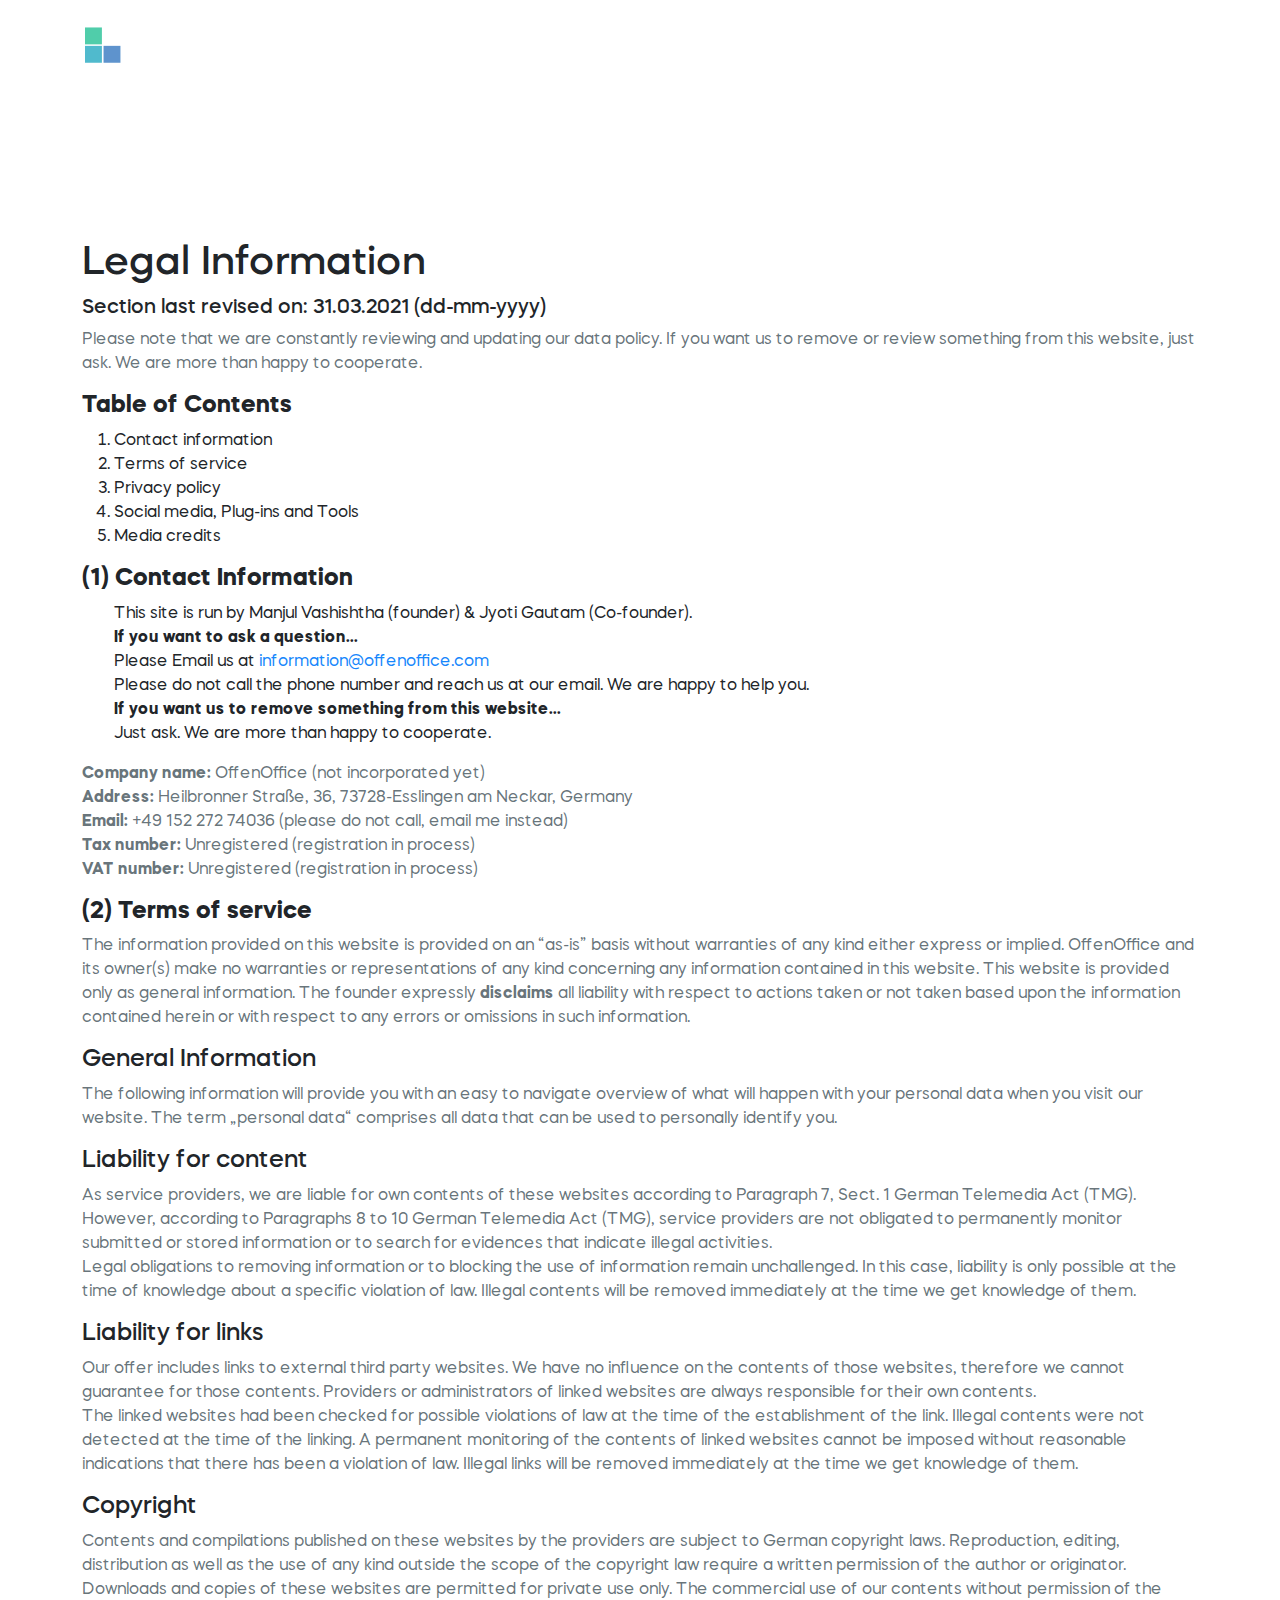
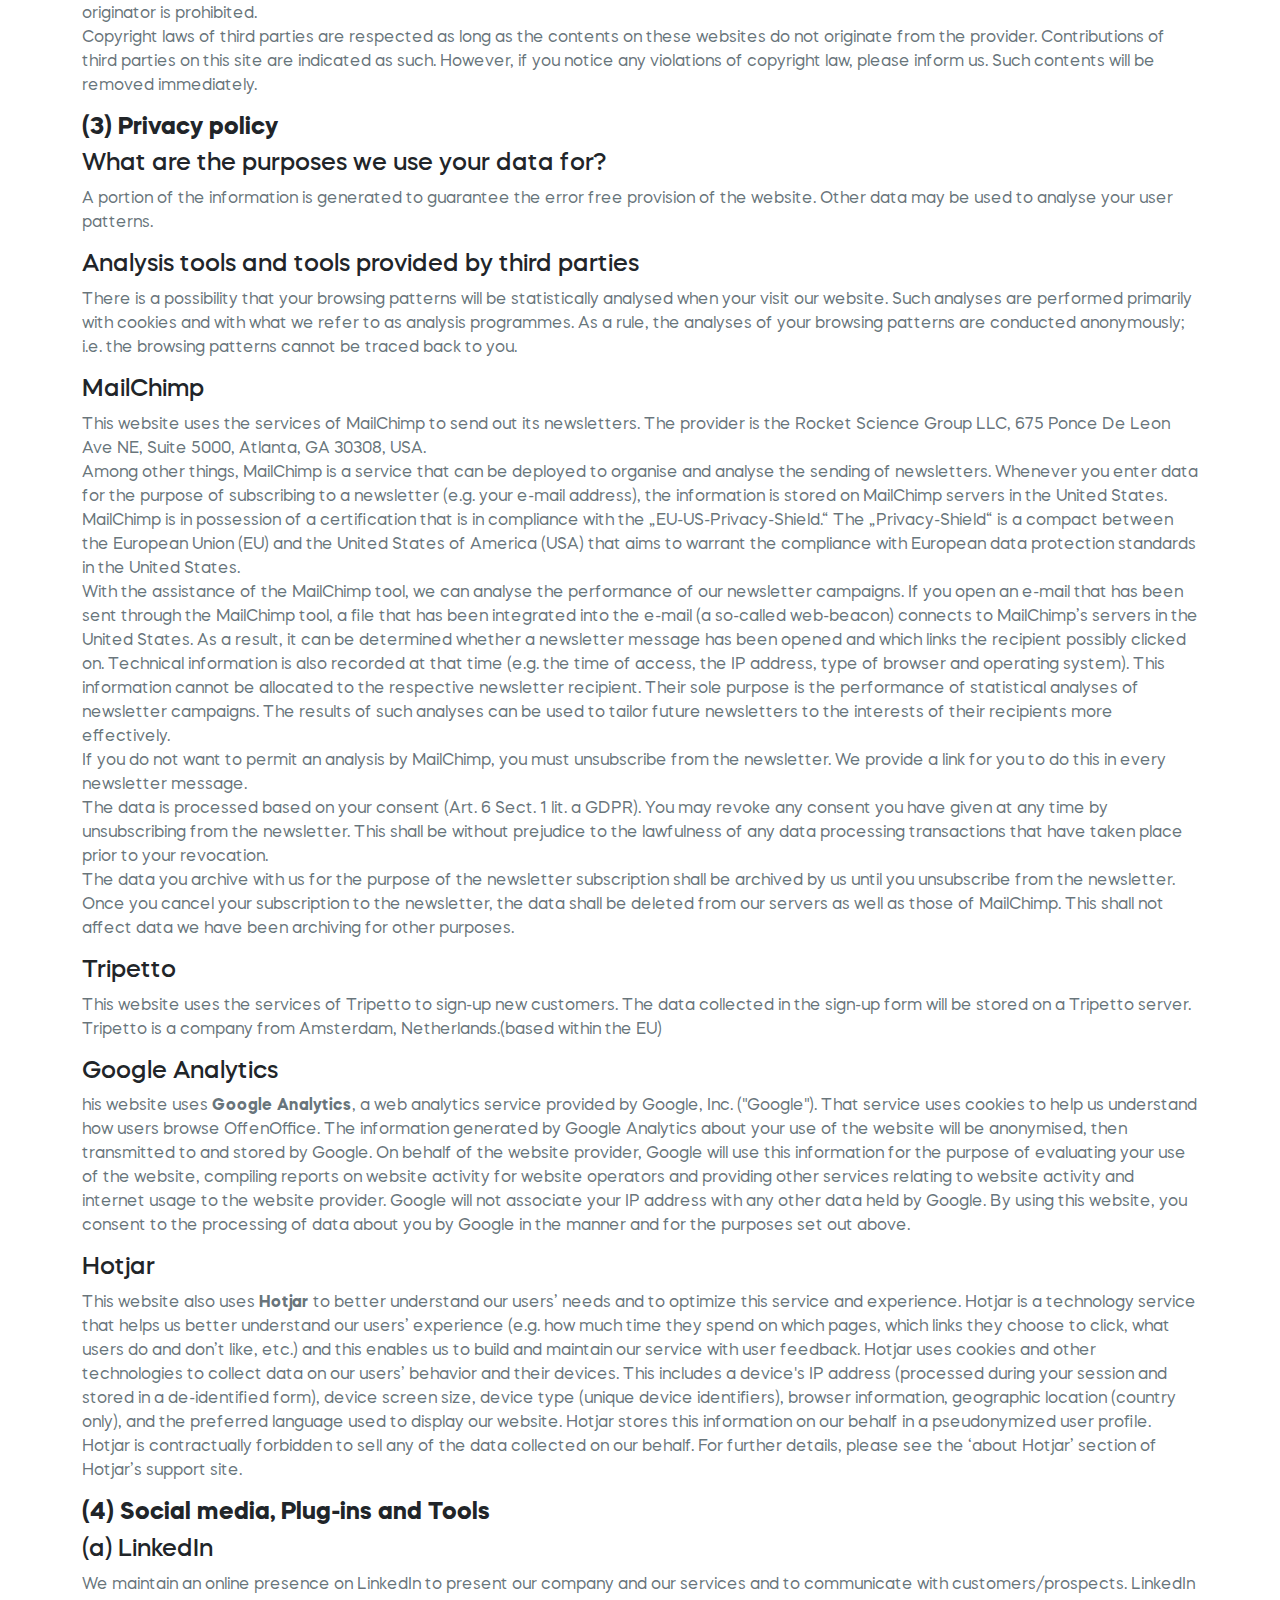
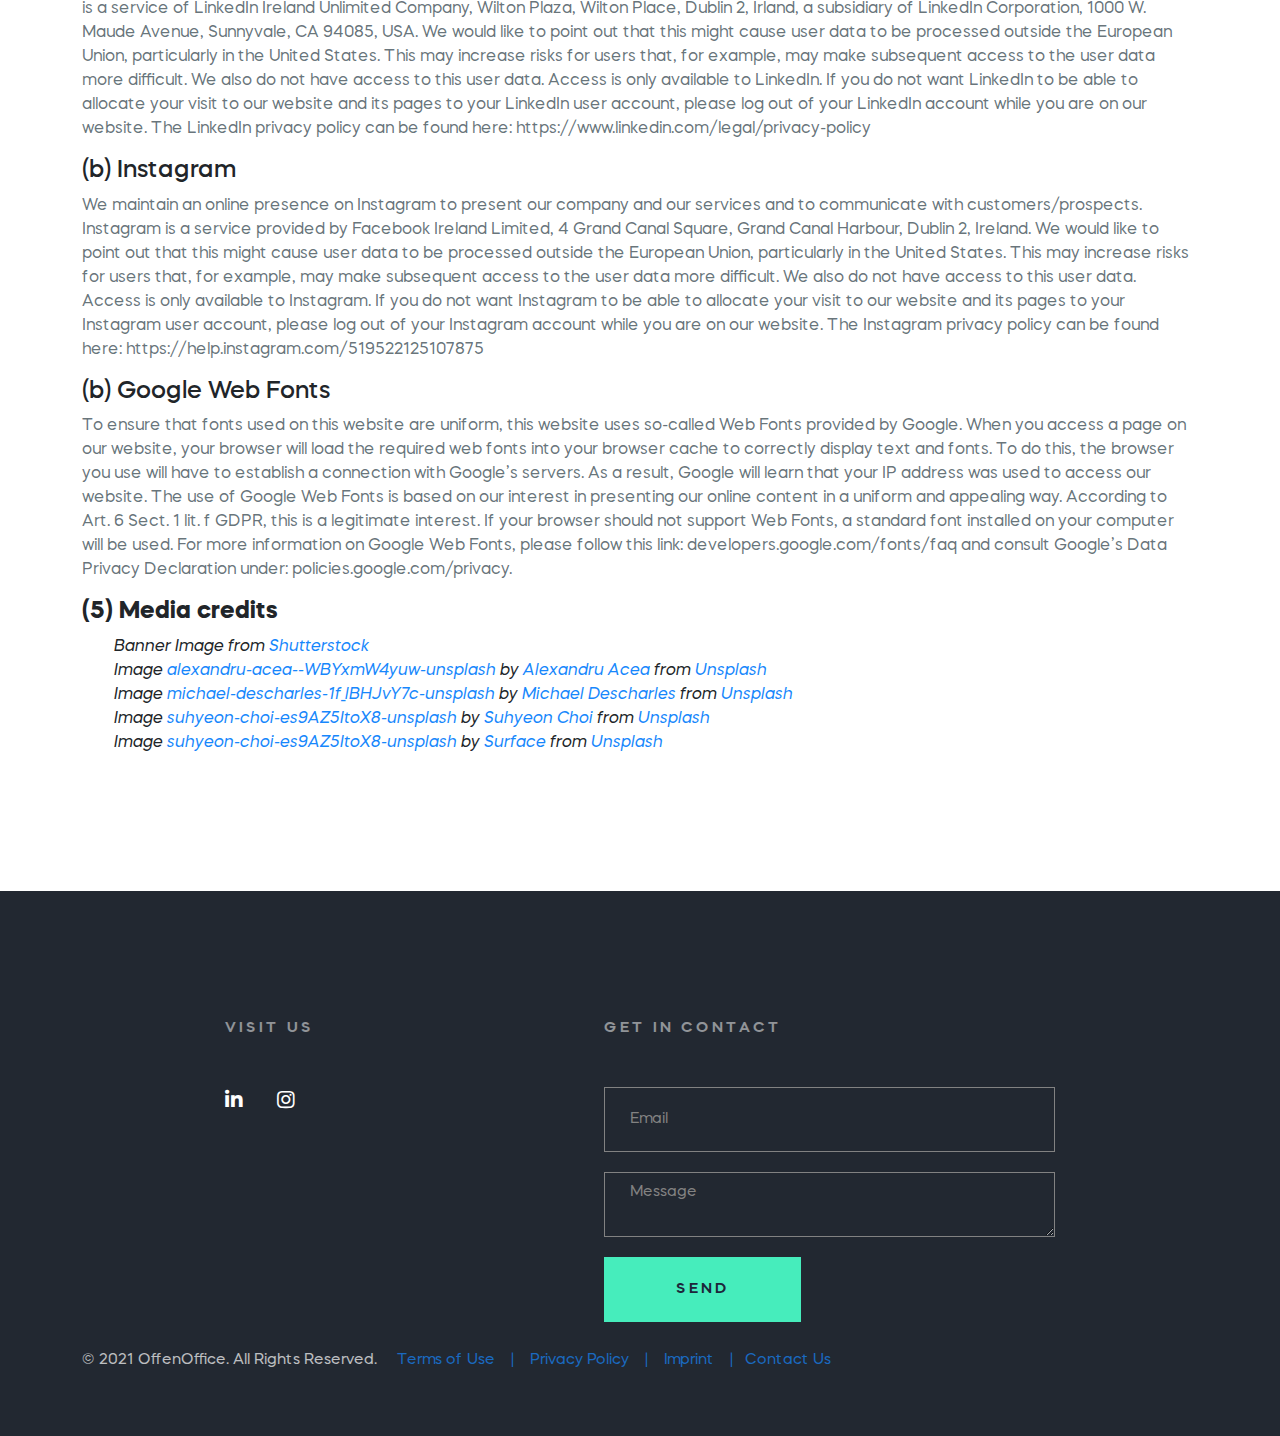
<file: terms-and-conditions.html>
<!DOCTYPE html>
<html lang="en">

<head>
  <meta charset="UTF-8">
  <meta name="viewport" content="width=device-width, initial-scale=1.0">
  <meta http-equiv="X-UA-Compatible" content="ie=edge">
  <title>OffenOffice: rent & offer affordable accomodations ready for home-office & flexible, inspiring workspaces for remote-working</title>
  <link rel="shortcut icon" href="image/favicon.png" type="image/x-icon">
  <!-- Bootstrap , fonts & icons  -->
  <link rel="stylesheet" href="./css/bootstrap.css">
  <link rel="stylesheet" href="./fonts/icon-font/css/style.css">
  <link rel="stylesheet" href="./fonts/typography-font/typo.css">
  <link rel="stylesheet" href="./fonts/fontawesome-5/css/all.css">
  <!-- Plugin'stylesheets  -->
  <link rel="stylesheet" href="./plugins/aos/aos.min.css">
  <link rel="stylesheet" href="./plugins/fancybox/jquery.fancybox.min.css">
  <link rel="stylesheet" href="./plugins/nice-select/nice-select.min.css">
  <link rel="stylesheet" href="./plugins/slick/slick.min.css">
  <!-- Vendor stylesheets  -->
  <link rel="stylesheet" href="./css/main.css">
  <!-- Custom stylesheet -->
  <!-- Cookie Consent -->
    <script type="text/javascript" src="//www.freeprivacypolicy.com/public/cookie-consent/3.1.0/cookie-consent.js"></script>
    <script type="text/javascript">
    document.addEventListener('DOMContentLoaded', function () {
    cookieconsent.run({"notice_banner_type":"interstitial","consent_type":"express","palette":"light","language":"en","website_name":"http://www.offenoffice.com"});
    });
    </script>

    <!-- Google Analytics -->
    <script type="text/plain" cookie-consent="tracking" async src="https://www.googletagmanager.com/gtag/js?id=G-YJSPEX3BGX"></script>
          <script type="text/plain" cookie-consent="tracking">
            window.dataLayer = window.dataLayer || [];
            function gtag(){dataLayer.push(arguments);}
            gtag('js', new Date());

            gtag('config', 'G-YJSPEX3BGX');
          </script>
    <!-- end of Google Analytics-->

    <!-- Hotjar -->
    <!-- Hotjar Tracking Code for www.offenoffice.com -->
    <script type="text/plain" cookie-consent="tracking">
        (function(h,o,t,j,a,r){
            h.hj=h.hj||function(){(h.hj.q=h.hj.q||[]).push(arguments)};
            h._hjSettings={hjid:2257787,hjsv:6};
            a=o.getElementsByTagName('head')[0];
            r=o.createElement('script');r.async=1;
            r.src=t+h._hjSettings.hjid+j+h._hjSettings.hjsv;
            a.appendChild(r);
        })(window,document,'https://static.hotjar.com/c/hotjar-','.js?sv=');
    </script>
    <!-- end of Hotjar-->

    <noscript>Cookie Consent by <a href="https://www.FreePrivacyPolicy.com/free-cookie-consent/" rel="nofollow noopener">FreePrivacyPolicy.com</a></noscript>
    <!-- End Cookie Consent -->
    <link rel="apple-touch-icon" sizes="180x180" href="/apple-touch-icon.png">
    <link rel="icon" type="image/png" sizes="32x32" href="/favicon-32x32.png">
    <link rel="icon" type="image/png" sizes="16x16" href="/favicon-16x16.png">
    <link rel="icon" type="image/png" sizes="192x192" href="/android-chrome-192x192.png">
    <link rel="icon" type="image/png" sizes="512x512" href="/android-chrome-512x512.png">
    <link rel="icon" href="http://www.offenoffice.com/favicon.ico?v=2" />
    <link rel="manifest" href="/site.webmanifest">
    <!-- MailChimp -->
    <script id="mcjs">!function(c,h,i,m,p){m=c.createElement(h),p=c.getElementsByTagName(h)[0],m.async=1,m.src=i,p.parentNode.insertBefore(m,p)}(document,"script","https://chimpstatic.com/mcjs-connected/js/users/5e1241882b487ff71ec0541ec/58f14b826f3811785f1063fa6.js");</script>
</head>

<body data-theme-mode-panel-active data-theme="light" style="font-family: 'Mazzard H';">
  <div class="site-wrapper overflow-hidden position-relative">

    <!--Site Header Area -->
    <header class="site-header site-header--menu-left sticky-menu-bg dark-mode-texts site-header--absolute site-header--sticky">
      <div class="container">
        <nav class="navbar site-navbar">
          <!-- Brand Logo-->
          <div class="brand-logo">
            <a href="https://www.offenoffice.com">
              <!-- light version logo (logo must be black)-->
              <img src="image/logo/logo_offenoffice_w.png" alt="" class="light-version-logo">
              <!-- Dark version logo (logo must be White)-->
              <img src="image/logo/logo_offenoffice_w_3.png" alt="" class="dark-version-logo">
            </a>
          </div>
          <div class="menu-block-wrapper">
            <div class="menu-overlay"></div>
            <nav class="menu-block" id="append-menu-header">
              <div class="mobile-menu-head">
                <div class="go-back">
                  <i class="fa fa-angle-left"></i>
                </div>
                <div class="current-menu-title"></div>
                <div class="mobile-menu-close">&times;</div>
              </div>
              <ul class="site-menu-main">
                <li class="nav-item">
                  <a href="#contact" class="nav-link-item">Contact us</a>
                </li>
              </ul>
            </nav>
          </div>
          <!-- mobile menu trigger -->
          <div class="mobile-menu-trigger">
            <span></span>
          </div>
          <!--/.Mobile Menu Hamburger Ends-->
        </nav>
      </div>
    </header>

    <div class="content-area-l4-1">
    </div>
    <div class="content-area-l4-1">
    </div>
    <!-- Content Area-1  -->
    <div class="content-area-l4-1">
      <div class="container">
        <header class="major">
            <h1>Legal Information</h1>
          </header>
          <h5>Section last revised on: 31.03.2021 (dd-mm-yyyy)</h5>
          <p>Please note that we are constantly reviewing and updating our data policy. If you want us to remove or review something from this website, just ask. We are more than happy to cooperate.</p>
          <h4><strong>Table of Contents</strong></h4>
            <ol>
              <li>Contact information</li>
              <li>Terms of service</li>
              <li>Privacy policy</li>
              <li>Social media, Plug-ins and Tools</li>
              <li>Media credits</li>
            </ol>
          <h4><strong>(1) Contact Information</strong></h4>
          
            <ul>
              <li>This site is run by Manjul Vashishtha (founder) & Jyoti Gautam (Co-founder).</li>
              <li><strong>If you want to ask a question...</strong><br>Please Email us at <a href = "mailto: information@offenoffice.com">information@offenoffice.com</a><br>Please do not call the phone number and reach us at our email. We are happy to help you.</li>
              <li><strong>If you want us to remove something from this website...</strong><br>Just ask. We are more than happy to cooperate.</li>
            </ul>
          <p><strong>Company name:</strong> OffenOffice (not incorporated yet)<br>
          <strong>Address:</strong> Heilbronner Straße, 36, 73728-Esslingen am Neckar, Germany<br>
          <strong>Email:</strong> +49 152 272 74036 (please do not call, email me instead)<br>
          <strong>Tax number:</strong> Unregistered (registration in process)<br>
          <strong>VAT number:</strong> Unregistered (registration in process)</p>
          <h4><strong>(2) Terms of service</strong></h4>
          <p>The information provided on this website is provided on an “as-is” basis without warranties of any kind either express or implied. OffenOffice and its owner(s) make no warranties or representations of any kind concerning any information contained in this website. This website is provided only as
          general information. The founder expressly <strong>disclaims</strong> all liability with respect to actions taken or not taken based upon the information contained herein or with respect to any errors or omissions in such information.</p>
          <h4>General Information</h4>
          <p>The following information will provide you with an easy to navigate overview of what will happen with your personal data when you visit our website. The term „personal data“ comprises all data that can be used to personally identify you.</p>
          <h4>Liability for content</h4>
          <p>As service providers, we are liable for own contents of these websites according to Paragraph 7, Sect. 1 German Telemedia Act (TMG). However, according to Paragraphs 8 to 10 German Telemedia Act (TMG), service providers are not obligated to permanently monitor submitted or stored information or to search for evidences that indicate illegal activities.</br>Legal obligations to removing information or to blocking the use of information remain unchallenged. In this case, liability is only possible at the time of knowledge about a specific violation of law. Illegal contents will be removed immediately at the time we get knowledge of them.</p>
          <h4>Liability for links</h4>
          <p>Our offer includes links to external third party websites. We have no influence on the contents of those websites, therefore we cannot guarantee for those contents. Providers or administrators of linked websites are always responsible for their own contents.</br>The linked websites had been checked for possible violations of law at the time of the establishment of the link. Illegal contents were not detected at the time of the linking. A permanent monitoring of the contents of linked websites cannot be imposed without reasonable indications that there has been a violation of law. Illegal links will be removed immediately at the time we get knowledge of them.</p>
          <h4>Copyright</h4>
          <p>Contents and compilations published on these websites by the providers are subject to German copyright laws. Reproduction, editing, distribution as well as the use of any kind outside the scope of the copyright law require a written permission of the author or originator. Downloads and copies of these websites are permitted for private use only. The commercial use of our contents without permission of the originator is prohibited.</br>Copyright laws of third parties are respected as long as the contents on these websites do not originate from the provider. Contributions of third parties on this site are indicated as such. However, if you notice any violations of copyright law, please inform us. Such contents will be removed immediately.</p>
          <h4><strong>(3) Privacy policy</strong></h4>
          <h4>What are the purposes we use your data for?</h4>
          <p>A portion of the information is generated to guarantee the error free provision of the website. Other data may be used to analyse your user patterns.</p>
          <h4>Analysis tools and tools provided by third parties</h4>
          <p>There is a possibility that your browsing patterns will be statistically analysed when your visit our website. Such analyses are performed primarily with cookies and with what we refer to as analysis programmes. As a rule, the analyses of your browsing patterns are conducted anonymously; i.e. the browsing patterns cannot be traced back to you.</p>
          <h4>MailChimp</h4>
          <p>This website uses the services of MailChimp to send out its newsletters. The provider is the Rocket Science Group LLC, 675 Ponce De Leon Ave NE, Suite 5000, Atlanta, GA 30308, USA.<br>Among other things, MailChimp is a service that can be deployed to organise and analyse the sending of newsletters. Whenever you enter data for the purpose of subscribing to a newsletter (e.g. your e-mail address), the information is stored on MailChimp servers in the United States.<br>MailChimp is in possession of a certification that is in compliance with the „EU-US-Privacy-Shield.“ The „Privacy-Shield“ is a compact between the European Union (EU) and the United States of America (USA) that aims to warrant the compliance with European data protection standards in the United States.<br>With the assistance of the MailChimp tool, we can analyse the performance of our newsletter campaigns. If you open an e-mail that has been sent through the MailChimp tool, a file that has been integrated into the e-mail (a so-called web-beacon) connects to MailChimp’s servers in the United States. As a result, it can be determined whether a newsletter message has been opened and which links the recipient possibly clicked on. Technical information is also recorded at that time (e.g. the time of access, the IP address, type of browser and operating system). This information cannot be allocated to the respective newsletter recipient. Their sole purpose is the performance of statistical analyses of newsletter campaigns. The results of such analyses can be used to tailor future newsletters to the interests of their recipients more effectively.<br>If you do not want to permit an analysis by MailChimp, you must unsubscribe from the newsletter. We provide a link for you to do this in every newsletter message.<br>The data is processed based on your consent (Art. 6 Sect. 1 lit. a GDPR). You may revoke any consent you have given at any time by unsubscribing from the newsletter. This shall be without prejudice to the lawfulness of any data processing transactions that have taken place prior to your revocation.<br>The data you archive with us for the purpose of the newsletter subscription shall be archived by us until you unsubscribe from the newsletter. Once you cancel your subscription to the newsletter, the data shall be deleted from our servers as well as those of MailChimp. This shall not affect data we have been archiving for other purposes.</p>
          <h4>Tripetto</h4>
          <p>This website uses the services of Tripetto to sign-up new customers. The data collected in the sign-up form will be stored on a Tripetto server. Tripetto is a company from Amsterdam, Netherlands.(based within the EU)</p>
          <h4>Google Analytics</h4>
          <p>his website uses <strong>Google Analytics</strong>, a web analytics service provided by Google, Inc. ("Google"). That service uses cookies to help us understand how users browse OffenOffice. The information generated by Google Analytics about your use of the website will be anonymised, then transmitted to and stored by Google. On behalf of the website provider, Google will use this information for the purpose of evaluating your use of the website, compiling reports on website activity for website operators and providing other services relating to website activity and internet usage to the website provider. Google will not associate your IP address with any other data held by Google. By using this website, you consent to the processing of data about you by Google in the manner and for the purposes set out above.</p>
          <h4>Hotjar</h4>
          <p>This website also uses <strong>Hotjar</strong> to better understand our users’ needs and to optimize this service and experience. Hotjar is a technology service that helps us better understand our users’ experience (e.g. how much time they spend on which pages, which links they choose to click, what users do and don’t like, etc.) and this enables us to build and maintain our service with user feedback. Hotjar uses cookies and other technologies to collect data on our users’ behavior and their devices. This includes a device's IP address (processed during your session and stored in a de-identified form), device screen size, device type (unique device identifiers), browser information, geographic location (country only), and the preferred language used to display our website. Hotjar stores this information on our behalf in a pseudonymized user profile. Hotjar is contractually forbidden to sell any of the data collected on our behalf. For further details, please see the ‘about Hotjar’ section of Hotjar’s support site.</p>
          <h4><strong>(4) Social media, Plug-ins and Tools</strong></h4>
          <h4>(a) LinkedIn</h4>
          <p>We maintain an online presence on LinkedIn to present our company and our services and to communicate with customers/prospects. LinkedIn is a service of LinkedIn Ireland Unlimited Company, Wilton Plaza, Wilton Place, Dublin 2, Irland, a subsidiary of LinkedIn Corporation, 1000 W. Maude Avenue, Sunnyvale, CA 94085, USA. We would like to point out that this might cause user data to be processed outside the European Union, particularly in the United States. This may increase risks for users that, for example, may make subsequent access to the user data more difficult. We also do not have access to this user data. Access is only available to LinkedIn. If you do not want LinkedIn to be able to allocate your visit to our website and its pages to your LinkedIn user account, please log out of your LinkedIn account while you are on our website. The LinkedIn privacy policy can be found here: https://www.linkedin.com/legal/privacy-policy</p>
          <h4>(b) Instagram</h4>
          <p>We maintain an online presence on Instagram to present our company and our services and to communicate with customers/prospects. Instagram is a service provided by Facebook Ireland Limited, 4 Grand Canal Square, Grand Canal Harbour, Dublin 2, Ireland. We would like to point out that this might cause user data to be processed outside the European Union, particularly in the United States. This may increase risks for users that, for example, may make subsequent access to the user data more difficult. We also do not have access to this user data. Access is only available to Instagram. If you do not want Instagram to be able to allocate your visit to our website and its pages to your Instagram user account, please log out of your Instagram account while you are on our website. The Instagram privacy policy can be found here: https://help.instagram.com/519522125107875</p>
          <h4>(b) Google Web Fonts</h4>
          <p>To ensure that fonts used on this website are uniform, this website uses so-called Web Fonts provided by Google. When you access a page on our website, your browser will load the required web fonts into your browser cache to correctly display text and fonts. To do this, the browser you use will have to establish a connection with Google’s servers. As a result, Google will learn that your IP address was used to access our website. The use of Google Web Fonts is based on our interest in presenting our online content in a uniform and appealing way. According to Art. 6 Sect. 1 lit. f GDPR, this is a legitimate interest. If your browser should not support Web Fonts, a standard font installed on your computer will be used. For more information on Google Web Fonts, please follow this link: developers.google.com/fonts/faq and consult Google’s Data Privacy Declaration under: policies.google.com/privacy.</p>
          <h4><strong>(5) Media credits</strong></h4>
            <ul>
              <li><i>Banner Image from <a href ="https://www.shutterstock.com/de/">Shutterstock</a></i></li>
              <li><i>Image <a href ="https://unsplash.com/photos/-WBYxmW4yuw">alexandru-acea--WBYxmW4yuw-unsplash</a> by <a href ="https://unsplash.com/@alexacea">Alexandru Acea</a> from <a href ="https://unsplash.com/">Unsplash</a></i></li>
              <li><i>Image <a href ="https://unsplash.com/photos/1f_lBHJvY7c">michael-descharles-1f_lBHJvY7c-unsplash</a> by <a href ="https://unsplash.com/@michael_exploring">Michael Descharles</a> from <a href ="https://unsplash.com/">Unsplash</a></i></li>
              <li><i>Image <a href ="https://unsplash.com/photos/es9AZ5ItoX8">suhyeon-choi-es9AZ5ItoX8-unsplash</a> by <a href ="https://unsplash.com/@by_syeoni">Suhyeon Choi</a> from <a href ="https://unsplash.com/">Unsplash</a></i></li>
              <li><i>Image <a href ="https://unsplash.com/photos/Dy9l5w_GlzQ">suhyeon-choi-es9AZ5ItoX8-unsplash</a> by <a href ="https://unsplash.com/@surface">Surface</a> from <a href ="https://unsplash.com/">Unsplash</a></i></li>
      </div>
    </div>

    <!-- Footer Area -->
    <footer class="footer-area-l4 bg-ebony position-relative">
      <div class="container">
        <div class="row justify-content-center footer-l4-area-items">
          <div class="col-xxl-3 col-xl-4 col-lg-1 col-md-6">
            <div class="footer-l4-block">
              <h3>VISIT US</h3>
              <ul class="list-unstyled footer-social-icon-l4">
                <li><a href="https://www.linkedin.com/company/offenoffice"><i class="fab fa-linkedin-in"></i></a></li>  
                <li><a href="https://www.instagram.com/offenoffice/"><i class="fab fa-instagram"></i></a></li>
              </ul>
            </div>
          </div>
          <div class="offset-xxl-1 col-xxl-5 col-xl-5 col-lg-10" id="contact">
            <h3>GET IN CONTACT</h3>
            <div class="contact-form-l4">
              <form action="https://offenoffice.us7.list-manage.com/subscribe/post?u=5e1241882b487ff71ec0541ec&amp;id=eea2de931d" method="post" id="mc-embedded-subscribe-form" name="mc-embedded-subscribe-form" class="validate" target="_blank" novalidate>
                <div class="d-sm-flex  name-email-area justify-content-between">
                  <div class="form-group">
                    <input type="email" name="email" id="mce-EMAIL" class="form-control" placeholder="Email">
                  </div>
                </div>
                <div class="form-group">
                  <textarea id="mce-MMERGE1" class="form-control" placeholder="Message"></textarea>
                </div>
                <!-- real people should not fill this in and expect good things - do not remove this or risk form bot signups-->
                <div class="send-btn">
                  <button class="btn btn-style-04 focus-reset" id="mc-embedded-subscribe">send</button>
                </div>
              </form>
            </div>
          </div>
        </div>
        <div class="row justify-content-center copyright-area-l4">
          <div class="col-xl-12 col-lg-10">
            <p>© 2021 OffenOffice. All Rights Reserved.
              <a href="https://www.offenoffice.com/terms-and-conditions.html" style="cursor: pointer;">&nbsp; &nbsp; Terms of Use&nbsp; &nbsp; |</a><a href="https://www.offenoffice.com/terms-and-conditions.html" style="cursor: pointer;">&nbsp; &nbsp; Privacy Policy&nbsp; &nbsp; |</a><a href="https://www.offenoffice.com/terms-and-conditions.html" style="cursor: pointer;">&nbsp; &nbsp; Imprint&nbsp; &nbsp; |</a><a href="mailto:information@offenoffice.com" style="cursor: pointer;">&nbsp; &nbsp;Contact Us</a></p>
          </div>    
        </div>
      </div>
    </footer>
  </div>
  <!-- Vendor Scripts -->
  <script src="js/vendor.min.js"></script>
  <script src="js/scrolly.js"></script>
  <!-- Plugin's Scripts -->
  <script src="./plugins/fancybox/jquery.fancybox.min.js"></script>
  <script src="./plugins/nice-select/jquery.nice-select.min.js"></script>
  <script src="./plugins/aos/aos.min.js"></script>
  <script src="./plugins/slick/slick.min.js"></script>
  <script src="https://porjoton.netlify.app/mekanic/js/waypoints.min.js"></script>
  <script src="./plugins/counter-up/jquery.counterup.min.js"></script>
  <script src="./plugins/menu/menu.js"></script>
  <!-- Activation Script -->
  <script src="js/custom.js"></script>
</body>

</html>
</file>
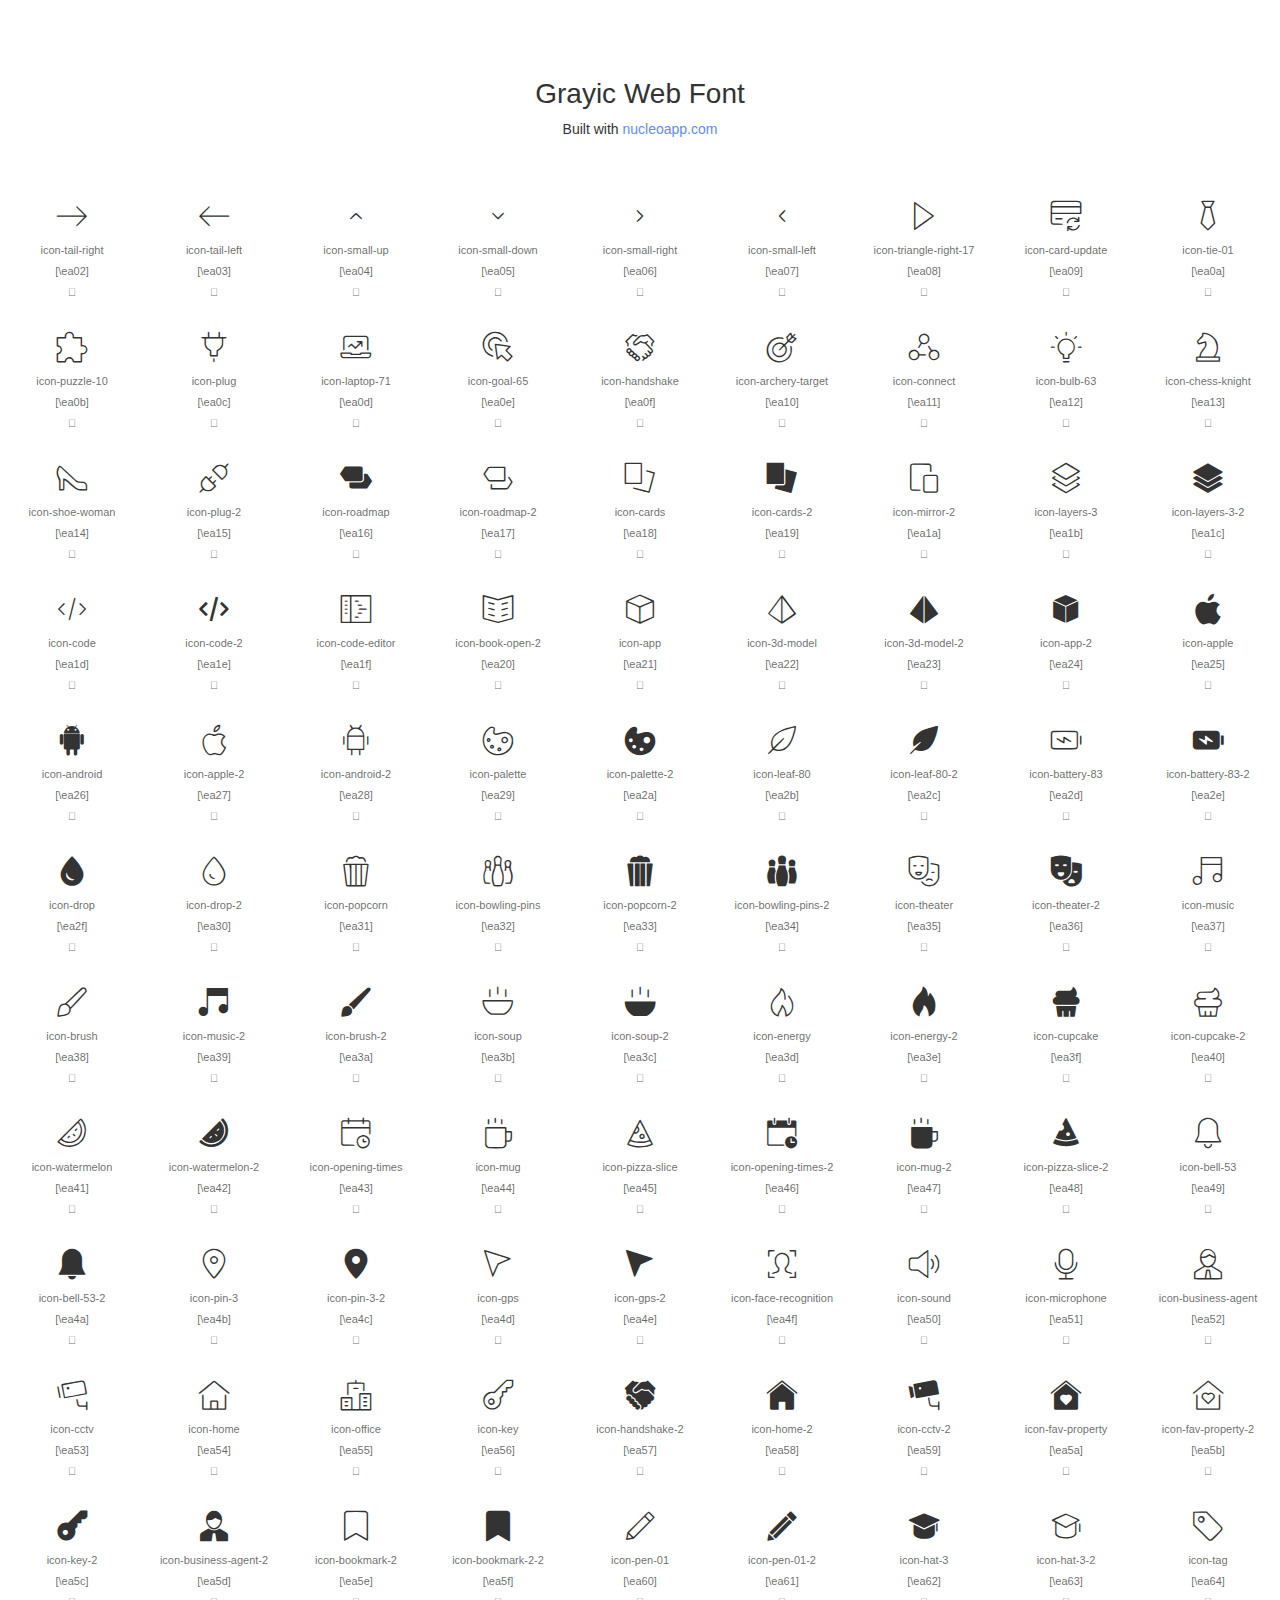
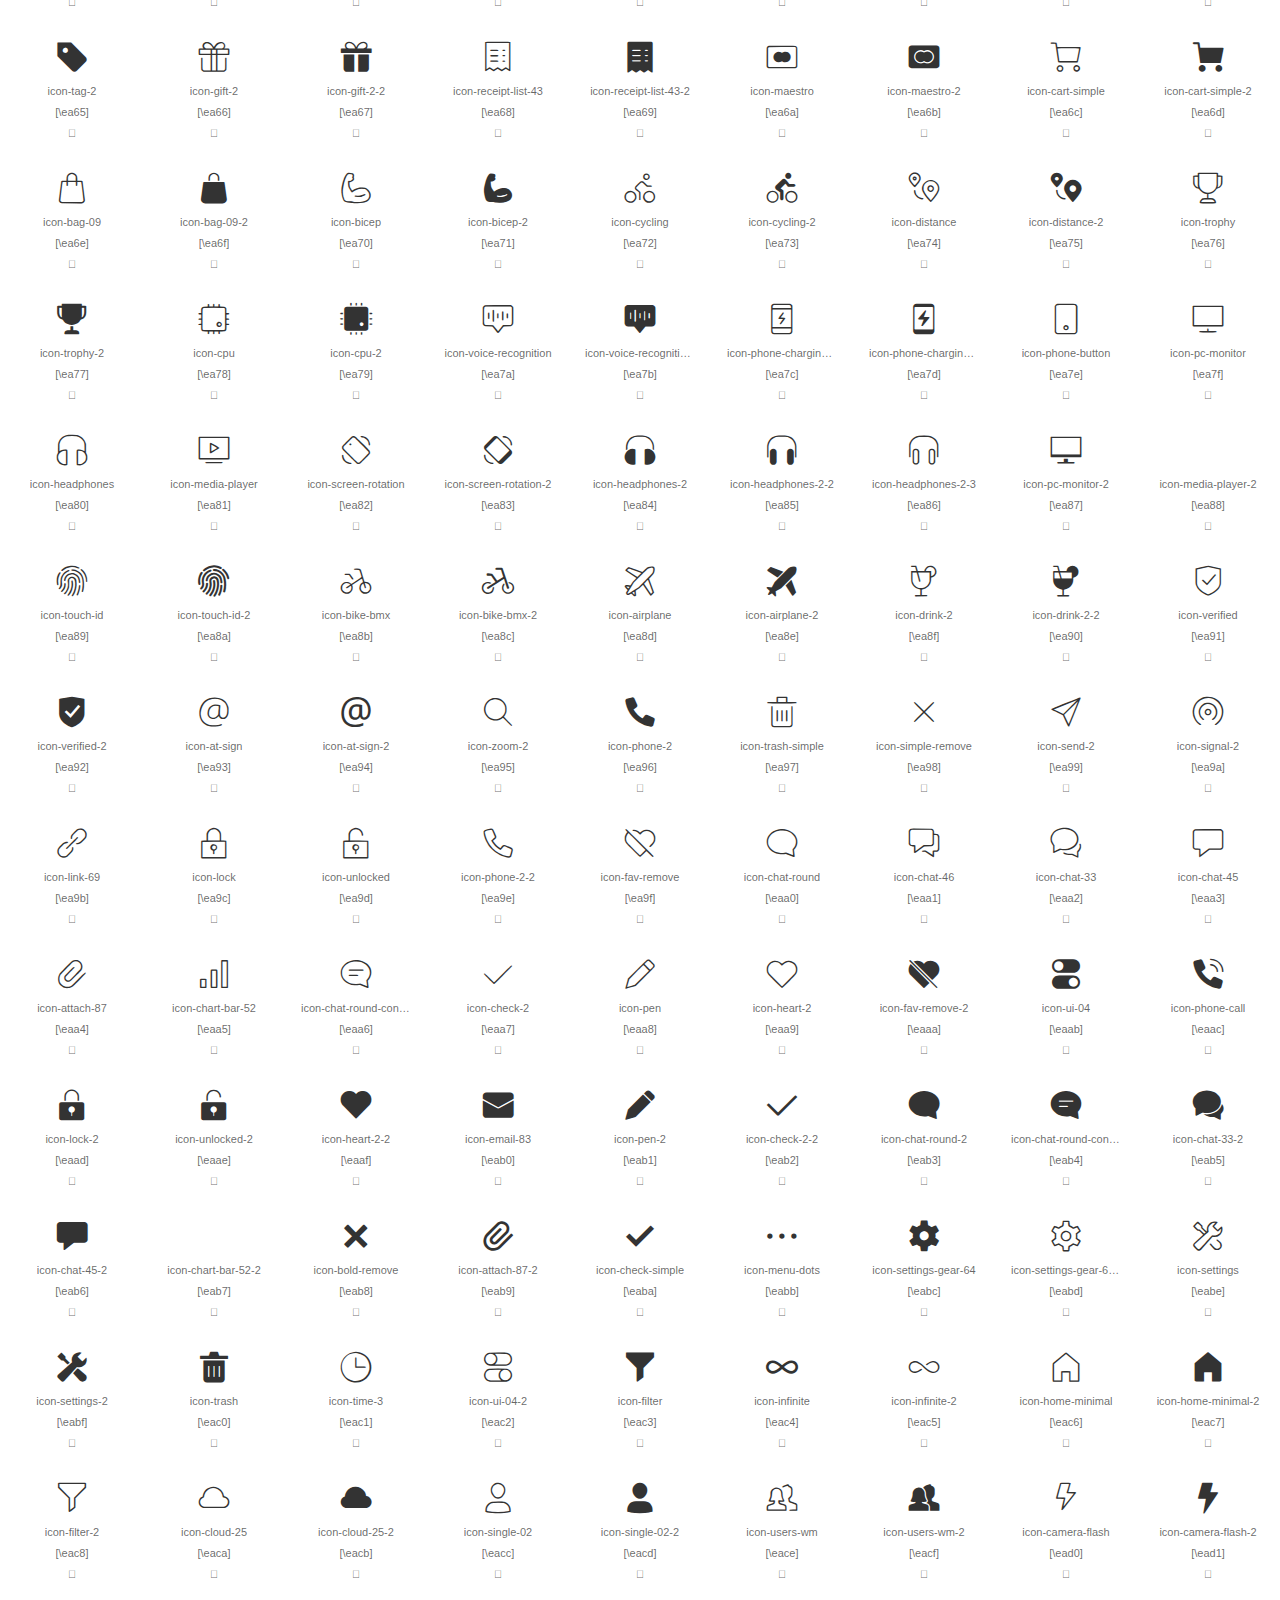
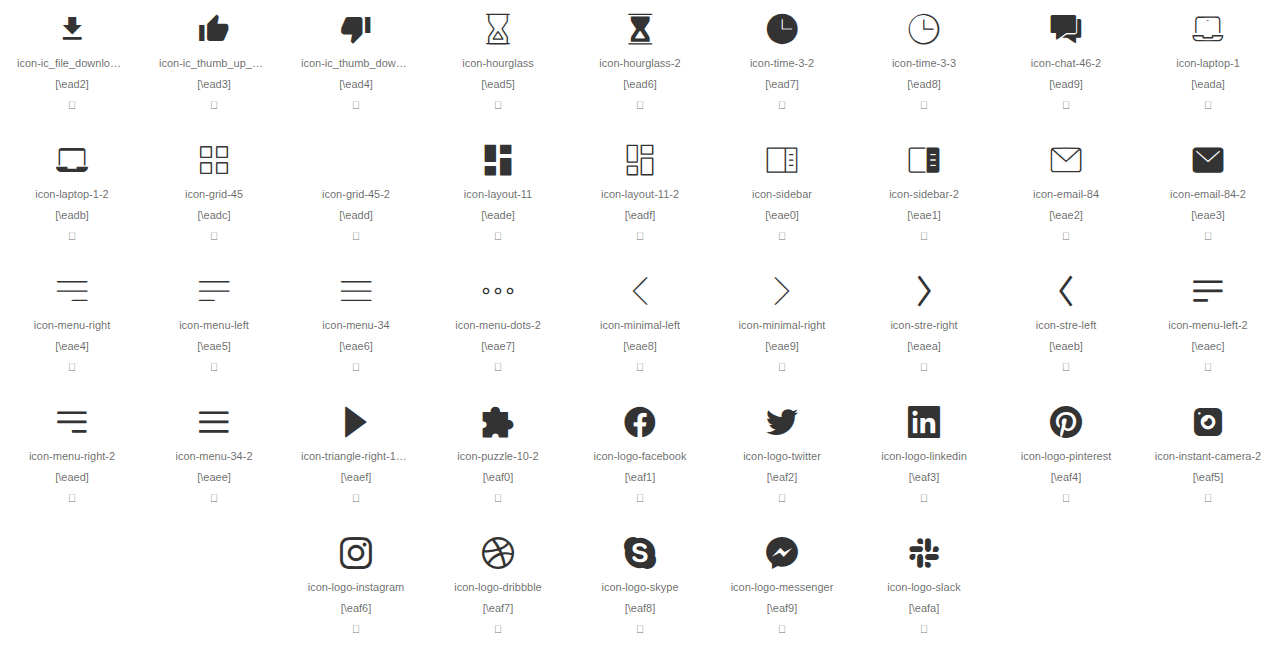
<file: fonts/icon-font/demo.html>
<!doctype html>
<html lang="en">
<head>
	<meta charset="UTF-8">
	<meta name="viewport" content="width=device-width, initial-scale=1">
	<link rel="stylesheet" href="demo/css/reset.css"> <!-- CSS reset -->
	<link rel="stylesheet" href="demo/css/style.css">
	<link rel="shortcut icon" href="demo/favicon.ico">
	<title>Grayic Web Font</title>
</head>
<body>
	<header>
		<h1>Grayic Web Font</h1>
		<p>Built with <a href="https://nucleoapp.com">nucleoapp.com</a></p>
	</header>

	<div id="icons-wrapper">
		<section>
			<ul>
                
                    <li>
                        <i class="icon icon-tail-right"></i>
                        <p>icon-tail-right</p>
                    </li>
                
                    <li>
                        <i class="icon icon-tail-left"></i>
                        <p>icon-tail-left</p>
                    </li>
                
                    <li>
                        <i class="icon icon-small-up"></i>
                        <p>icon-small-up</p>
                    </li>
                
                    <li>
                        <i class="icon icon-small-down"></i>
                        <p>icon-small-down</p>
                    </li>
                
                    <li>
                        <i class="icon icon-small-right"></i>
                        <p>icon-small-right</p>
                    </li>
                
                    <li>
                        <i class="icon icon-small-left"></i>
                        <p>icon-small-left</p>
                    </li>
                
                    <li>
                        <i class="icon icon-triangle-right-17"></i>
                        <p>icon-triangle-right-17</p>
                    </li>
                
                    <li>
                        <i class="icon icon-card-update"></i>
                        <p>icon-card-update</p>
                    </li>
                
                    <li>
                        <i class="icon icon-tie-01"></i>
                        <p>icon-tie-01</p>
                    </li>
                
                    <li>
                        <i class="icon icon-puzzle-10"></i>
                        <p>icon-puzzle-10</p>
                    </li>
                
                    <li>
                        <i class="icon icon-plug"></i>
                        <p>icon-plug</p>
                    </li>
                
                    <li>
                        <i class="icon icon-laptop-71"></i>
                        <p>icon-laptop-71</p>
                    </li>
                
                    <li>
                        <i class="icon icon-goal-65"></i>
                        <p>icon-goal-65</p>
                    </li>
                
                    <li>
                        <i class="icon icon-handshake"></i>
                        <p>icon-handshake</p>
                    </li>
                
                    <li>
                        <i class="icon icon-archery-target"></i>
                        <p>icon-archery-target</p>
                    </li>
                
                    <li>
                        <i class="icon icon-connect"></i>
                        <p>icon-connect</p>
                    </li>
                
                    <li>
                        <i class="icon icon-bulb-63"></i>
                        <p>icon-bulb-63</p>
                    </li>
                
                    <li>
                        <i class="icon icon-chess-knight"></i>
                        <p>icon-chess-knight</p>
                    </li>
                
                    <li>
                        <i class="icon icon-shoe-woman"></i>
                        <p>icon-shoe-woman</p>
                    </li>
                
                    <li>
                        <i class="icon icon-plug-2"></i>
                        <p>icon-plug-2</p>
                    </li>
                
                    <li>
                        <i class="icon icon-roadmap"></i>
                        <p>icon-roadmap</p>
                    </li>
                
                    <li>
                        <i class="icon icon-roadmap-2"></i>
                        <p>icon-roadmap-2</p>
                    </li>
                
                    <li>
                        <i class="icon icon-cards"></i>
                        <p>icon-cards</p>
                    </li>
                
                    <li>
                        <i class="icon icon-cards-2"></i>
                        <p>icon-cards-2</p>
                    </li>
                
                    <li>
                        <i class="icon icon-mirror-2"></i>
                        <p>icon-mirror-2</p>
                    </li>
                
                    <li>
                        <i class="icon icon-layers-3"></i>
                        <p>icon-layers-3</p>
                    </li>
                
                    <li>
                        <i class="icon icon-layers-3-2"></i>
                        <p>icon-layers-3-2</p>
                    </li>
                
                    <li>
                        <i class="icon icon-code"></i>
                        <p>icon-code</p>
                    </li>
                
                    <li>
                        <i class="icon icon-code-2"></i>
                        <p>icon-code-2</p>
                    </li>
                
                    <li>
                        <i class="icon icon-code-editor"></i>
                        <p>icon-code-editor</p>
                    </li>
                
                    <li>
                        <i class="icon icon-book-open-2"></i>
                        <p>icon-book-open-2</p>
                    </li>
                
                    <li>
                        <i class="icon icon-app"></i>
                        <p>icon-app</p>
                    </li>
                
                    <li>
                        <i class="icon icon-3d-model"></i>
                        <p>icon-3d-model</p>
                    </li>
                
                    <li>
                        <i class="icon icon-3d-model-2"></i>
                        <p>icon-3d-model-2</p>
                    </li>
                
                    <li>
                        <i class="icon icon-app-2"></i>
                        <p>icon-app-2</p>
                    </li>
                
                    <li>
                        <i class="icon icon-apple"></i>
                        <p>icon-apple</p>
                    </li>
                
                    <li>
                        <i class="icon icon-android"></i>
                        <p>icon-android</p>
                    </li>
                
                    <li>
                        <i class="icon icon-apple-2"></i>
                        <p>icon-apple-2</p>
                    </li>
                
                    <li>
                        <i class="icon icon-android-2"></i>
                        <p>icon-android-2</p>
                    </li>
                
                    <li>
                        <i class="icon icon-palette"></i>
                        <p>icon-palette</p>
                    </li>
                
                    <li>
                        <i class="icon icon-palette-2"></i>
                        <p>icon-palette-2</p>
                    </li>
                
                    <li>
                        <i class="icon icon-leaf-80"></i>
                        <p>icon-leaf-80</p>
                    </li>
                
                    <li>
                        <i class="icon icon-leaf-80-2"></i>
                        <p>icon-leaf-80-2</p>
                    </li>
                
                    <li>
                        <i class="icon icon-battery-83"></i>
                        <p>icon-battery-83</p>
                    </li>
                
                    <li>
                        <i class="icon icon-battery-83-2"></i>
                        <p>icon-battery-83-2</p>
                    </li>
                
                    <li>
                        <i class="icon icon-drop"></i>
                        <p>icon-drop</p>
                    </li>
                
                    <li>
                        <i class="icon icon-drop-2"></i>
                        <p>icon-drop-2</p>
                    </li>
                
                    <li>
                        <i class="icon icon-popcorn"></i>
                        <p>icon-popcorn</p>
                    </li>
                
                    <li>
                        <i class="icon icon-bowling-pins"></i>
                        <p>icon-bowling-pins</p>
                    </li>
                
                    <li>
                        <i class="icon icon-popcorn-2"></i>
                        <p>icon-popcorn-2</p>
                    </li>
                
                    <li>
                        <i class="icon icon-bowling-pins-2"></i>
                        <p>icon-bowling-pins-2</p>
                    </li>
                
                    <li>
                        <i class="icon icon-theater"></i>
                        <p>icon-theater</p>
                    </li>
                
                    <li>
                        <i class="icon icon-theater-2"></i>
                        <p>icon-theater-2</p>
                    </li>
                
                    <li>
                        <i class="icon icon-music"></i>
                        <p>icon-music</p>
                    </li>
                
                    <li>
                        <i class="icon icon-brush"></i>
                        <p>icon-brush</p>
                    </li>
                
                    <li>
                        <i class="icon icon-music-2"></i>
                        <p>icon-music-2</p>
                    </li>
                
                    <li>
                        <i class="icon icon-brush-2"></i>
                        <p>icon-brush-2</p>
                    </li>
                
                    <li>
                        <i class="icon icon-soup"></i>
                        <p>icon-soup</p>
                    </li>
                
                    <li>
                        <i class="icon icon-soup-2"></i>
                        <p>icon-soup-2</p>
                    </li>
                
                    <li>
                        <i class="icon icon-energy"></i>
                        <p>icon-energy</p>
                    </li>
                
                    <li>
                        <i class="icon icon-energy-2"></i>
                        <p>icon-energy-2</p>
                    </li>
                
                    <li>
                        <i class="icon icon-cupcake"></i>
                        <p>icon-cupcake</p>
                    </li>
                
                    <li>
                        <i class="icon icon-cupcake-2"></i>
                        <p>icon-cupcake-2</p>
                    </li>
                
                    <li>
                        <i class="icon icon-watermelon"></i>
                        <p>icon-watermelon</p>
                    </li>
                
                    <li>
                        <i class="icon icon-watermelon-2"></i>
                        <p>icon-watermelon-2</p>
                    </li>
                
                    <li>
                        <i class="icon icon-opening-times"></i>
                        <p>icon-opening-times</p>
                    </li>
                
                    <li>
                        <i class="icon icon-mug"></i>
                        <p>icon-mug</p>
                    </li>
                
                    <li>
                        <i class="icon icon-pizza-slice"></i>
                        <p>icon-pizza-slice</p>
                    </li>
                
                    <li>
                        <i class="icon icon-opening-times-2"></i>
                        <p>icon-opening-times-2</p>
                    </li>
                
                    <li>
                        <i class="icon icon-mug-2"></i>
                        <p>icon-mug-2</p>
                    </li>
                
                    <li>
                        <i class="icon icon-pizza-slice-2"></i>
                        <p>icon-pizza-slice-2</p>
                    </li>
                
                    <li>
                        <i class="icon icon-bell-53"></i>
                        <p>icon-bell-53</p>
                    </li>
                
                    <li>
                        <i class="icon icon-bell-53-2"></i>
                        <p>icon-bell-53-2</p>
                    </li>
                
                    <li>
                        <i class="icon icon-pin-3"></i>
                        <p>icon-pin-3</p>
                    </li>
                
                    <li>
                        <i class="icon icon-pin-3-2"></i>
                        <p>icon-pin-3-2</p>
                    </li>
                
                    <li>
                        <i class="icon icon-gps"></i>
                        <p>icon-gps</p>
                    </li>
                
                    <li>
                        <i class="icon icon-gps-2"></i>
                        <p>icon-gps-2</p>
                    </li>
                
                    <li>
                        <i class="icon icon-face-recognition"></i>
                        <p>icon-face-recognition</p>
                    </li>
                
                    <li>
                        <i class="icon icon-sound"></i>
                        <p>icon-sound</p>
                    </li>
                
                    <li>
                        <i class="icon icon-microphone"></i>
                        <p>icon-microphone</p>
                    </li>
                
                    <li>
                        <i class="icon icon-business-agent"></i>
                        <p>icon-business-agent</p>
                    </li>
                
                    <li>
                        <i class="icon icon-cctv"></i>
                        <p>icon-cctv</p>
                    </li>
                
                    <li>
                        <i class="icon icon-home"></i>
                        <p>icon-home</p>
                    </li>
                
                    <li>
                        <i class="icon icon-office"></i>
                        <p>icon-office</p>
                    </li>
                
                    <li>
                        <i class="icon icon-key"></i>
                        <p>icon-key</p>
                    </li>
                
                    <li>
                        <i class="icon icon-handshake-2"></i>
                        <p>icon-handshake-2</p>
                    </li>
                
                    <li>
                        <i class="icon icon-home-2"></i>
                        <p>icon-home-2</p>
                    </li>
                
                    <li>
                        <i class="icon icon-cctv-2"></i>
                        <p>icon-cctv-2</p>
                    </li>
                
                    <li>
                        <i class="icon icon-fav-property"></i>
                        <p>icon-fav-property</p>
                    </li>
                
                    <li>
                        <i class="icon icon-fav-property-2"></i>
                        <p>icon-fav-property-2</p>
                    </li>
                
                    <li>
                        <i class="icon icon-key-2"></i>
                        <p>icon-key-2</p>
                    </li>
                
                    <li>
                        <i class="icon icon-business-agent-2"></i>
                        <p>icon-business-agent-2</p>
                    </li>
                
                    <li>
                        <i class="icon icon-bookmark-2"></i>
                        <p>icon-bookmark-2</p>
                    </li>
                
                    <li>
                        <i class="icon icon-bookmark-2-2"></i>
                        <p>icon-bookmark-2-2</p>
                    </li>
                
                    <li>
                        <i class="icon icon-pen-01"></i>
                        <p>icon-pen-01</p>
                    </li>
                
                    <li>
                        <i class="icon icon-pen-01-2"></i>
                        <p>icon-pen-01-2</p>
                    </li>
                
                    <li>
                        <i class="icon icon-hat-3"></i>
                        <p>icon-hat-3</p>
                    </li>
                
                    <li>
                        <i class="icon icon-hat-3-2"></i>
                        <p>icon-hat-3-2</p>
                    </li>
                
                    <li>
                        <i class="icon icon-tag"></i>
                        <p>icon-tag</p>
                    </li>
                
                    <li>
                        <i class="icon icon-tag-2"></i>
                        <p>icon-tag-2</p>
                    </li>
                
                    <li>
                        <i class="icon icon-gift-2"></i>
                        <p>icon-gift-2</p>
                    </li>
                
                    <li>
                        <i class="icon icon-gift-2-2"></i>
                        <p>icon-gift-2-2</p>
                    </li>
                
                    <li>
                        <i class="icon icon-receipt-list-43"></i>
                        <p>icon-receipt-list-43</p>
                    </li>
                
                    <li>
                        <i class="icon icon-receipt-list-43-2"></i>
                        <p>icon-receipt-list-43-2</p>
                    </li>
                
                    <li>
                        <i class="icon icon-maestro"></i>
                        <p>icon-maestro</p>
                    </li>
                
                    <li>
                        <i class="icon icon-maestro-2"></i>
                        <p>icon-maestro-2</p>
                    </li>
                
                    <li>
                        <i class="icon icon-cart-simple"></i>
                        <p>icon-cart-simple</p>
                    </li>
                
                    <li>
                        <i class="icon icon-cart-simple-2"></i>
                        <p>icon-cart-simple-2</p>
                    </li>
                
                    <li>
                        <i class="icon icon-bag-09"></i>
                        <p>icon-bag-09</p>
                    </li>
                
                    <li>
                        <i class="icon icon-bag-09-2"></i>
                        <p>icon-bag-09-2</p>
                    </li>
                
                    <li>
                        <i class="icon icon-bicep"></i>
                        <p>icon-bicep</p>
                    </li>
                
                    <li>
                        <i class="icon icon-bicep-2"></i>
                        <p>icon-bicep-2</p>
                    </li>
                
                    <li>
                        <i class="icon icon-cycling"></i>
                        <p>icon-cycling</p>
                    </li>
                
                    <li>
                        <i class="icon icon-cycling-2"></i>
                        <p>icon-cycling-2</p>
                    </li>
                
                    <li>
                        <i class="icon icon-distance"></i>
                        <p>icon-distance</p>
                    </li>
                
                    <li>
                        <i class="icon icon-distance-2"></i>
                        <p>icon-distance-2</p>
                    </li>
                
                    <li>
                        <i class="icon icon-trophy"></i>
                        <p>icon-trophy</p>
                    </li>
                
                    <li>
                        <i class="icon icon-trophy-2"></i>
                        <p>icon-trophy-2</p>
                    </li>
                
                    <li>
                        <i class="icon icon-cpu"></i>
                        <p>icon-cpu</p>
                    </li>
                
                    <li>
                        <i class="icon icon-cpu-2"></i>
                        <p>icon-cpu-2</p>
                    </li>
                
                    <li>
                        <i class="icon icon-voice-recognition"></i>
                        <p>icon-voice-recognition</p>
                    </li>
                
                    <li>
                        <i class="icon icon-voice-recognition-2"></i>
                        <p>icon-voice-recognition-2</p>
                    </li>
                
                    <li>
                        <i class="icon icon-phone-charging-3"></i>
                        <p>icon-phone-charging-3</p>
                    </li>
                
                    <li>
                        <i class="icon icon-phone-charging-3-2"></i>
                        <p>icon-phone-charging-3-2</p>
                    </li>
                
                    <li>
                        <i class="icon icon-phone-button"></i>
                        <p>icon-phone-button</p>
                    </li>
                
                    <li>
                        <i class="icon icon-pc-monitor"></i>
                        <p>icon-pc-monitor</p>
                    </li>
                
                    <li>
                        <i class="icon icon-headphones"></i>
                        <p>icon-headphones</p>
                    </li>
                
                    <li>
                        <i class="icon icon-media-player"></i>
                        <p>icon-media-player</p>
                    </li>
                
                    <li>
                        <i class="icon icon-screen-rotation"></i>
                        <p>icon-screen-rotation</p>
                    </li>
                
                    <li>
                        <i class="icon icon-screen-rotation-2"></i>
                        <p>icon-screen-rotation-2</p>
                    </li>
                
                    <li>
                        <i class="icon icon-headphones-2"></i>
                        <p>icon-headphones-2</p>
                    </li>
                
                    <li>
                        <i class="icon icon-headphones-2-2"></i>
                        <p>icon-headphones-2-2</p>
                    </li>
                
                    <li>
                        <i class="icon icon-headphones-2-3"></i>
                        <p>icon-headphones-2-3</p>
                    </li>
                
                    <li>
                        <i class="icon icon-pc-monitor-2"></i>
                        <p>icon-pc-monitor-2</p>
                    </li>
                
                    <li>
                        <i class="icon icon-media-player-2"></i>
                        <p>icon-media-player-2</p>
                    </li>
                
                    <li>
                        <i class="icon icon-touch-id"></i>
                        <p>icon-touch-id</p>
                    </li>
                
                    <li>
                        <i class="icon icon-touch-id-2"></i>
                        <p>icon-touch-id-2</p>
                    </li>
                
                    <li>
                        <i class="icon icon-bike-bmx"></i>
                        <p>icon-bike-bmx</p>
                    </li>
                
                    <li>
                        <i class="icon icon-bike-bmx-2"></i>
                        <p>icon-bike-bmx-2</p>
                    </li>
                
                    <li>
                        <i class="icon icon-airplane"></i>
                        <p>icon-airplane</p>
                    </li>
                
                    <li>
                        <i class="icon icon-airplane-2"></i>
                        <p>icon-airplane-2</p>
                    </li>
                
                    <li>
                        <i class="icon icon-drink-2"></i>
                        <p>icon-drink-2</p>
                    </li>
                
                    <li>
                        <i class="icon icon-drink-2-2"></i>
                        <p>icon-drink-2-2</p>
                    </li>
                
                    <li>
                        <i class="icon icon-verified"></i>
                        <p>icon-verified</p>
                    </li>
                
                    <li>
                        <i class="icon icon-verified-2"></i>
                        <p>icon-verified-2</p>
                    </li>
                
                    <li>
                        <i class="icon icon-at-sign"></i>
                        <p>icon-at-sign</p>
                    </li>
                
                    <li>
                        <i class="icon icon-at-sign-2"></i>
                        <p>icon-at-sign-2</p>
                    </li>
                
                    <li>
                        <i class="icon icon-zoom-2"></i>
                        <p>icon-zoom-2</p>
                    </li>
                
                    <li>
                        <i class="icon icon-phone-2"></i>
                        <p>icon-phone-2</p>
                    </li>
                
                    <li>
                        <i class="icon icon-trash-simple"></i>
                        <p>icon-trash-simple</p>
                    </li>
                
                    <li>
                        <i class="icon icon-simple-remove"></i>
                        <p>icon-simple-remove</p>
                    </li>
                
                    <li>
                        <i class="icon icon-send-2"></i>
                        <p>icon-send-2</p>
                    </li>
                
                    <li>
                        <i class="icon icon-signal-2"></i>
                        <p>icon-signal-2</p>
                    </li>
                
                    <li>
                        <i class="icon icon-link-69"></i>
                        <p>icon-link-69</p>
                    </li>
                
                    <li>
                        <i class="icon icon-lock"></i>
                        <p>icon-lock</p>
                    </li>
                
                    <li>
                        <i class="icon icon-unlocked"></i>
                        <p>icon-unlocked</p>
                    </li>
                
                    <li>
                        <i class="icon icon-phone-2-2"></i>
                        <p>icon-phone-2-2</p>
                    </li>
                
                    <li>
                        <i class="icon icon-fav-remove"></i>
                        <p>icon-fav-remove</p>
                    </li>
                
                    <li>
                        <i class="icon icon-chat-round"></i>
                        <p>icon-chat-round</p>
                    </li>
                
                    <li>
                        <i class="icon icon-chat-46"></i>
                        <p>icon-chat-46</p>
                    </li>
                
                    <li>
                        <i class="icon icon-chat-33"></i>
                        <p>icon-chat-33</p>
                    </li>
                
                    <li>
                        <i class="icon icon-chat-45"></i>
                        <p>icon-chat-45</p>
                    </li>
                
                    <li>
                        <i class="icon icon-attach-87"></i>
                        <p>icon-attach-87</p>
                    </li>
                
                    <li>
                        <i class="icon icon-chart-bar-52"></i>
                        <p>icon-chart-bar-52</p>
                    </li>
                
                    <li>
                        <i class="icon icon-chat-round-content"></i>
                        <p>icon-chat-round-content</p>
                    </li>
                
                    <li>
                        <i class="icon icon-check-2"></i>
                        <p>icon-check-2</p>
                    </li>
                
                    <li>
                        <i class="icon icon-pen"></i>
                        <p>icon-pen</p>
                    </li>
                
                    <li>
                        <i class="icon icon-heart-2"></i>
                        <p>icon-heart-2</p>
                    </li>
                
                    <li>
                        <i class="icon icon-fav-remove-2"></i>
                        <p>icon-fav-remove-2</p>
                    </li>
                
                    <li>
                        <i class="icon icon-ui-04"></i>
                        <p>icon-ui-04</p>
                    </li>
                
                    <li>
                        <i class="icon icon-phone-call"></i>
                        <p>icon-phone-call</p>
                    </li>
                
                    <li>
                        <i class="icon icon-lock-2"></i>
                        <p>icon-lock-2</p>
                    </li>
                
                    <li>
                        <i class="icon icon-unlocked-2"></i>
                        <p>icon-unlocked-2</p>
                    </li>
                
                    <li>
                        <i class="icon icon-heart-2-2"></i>
                        <p>icon-heart-2-2</p>
                    </li>
                
                    <li>
                        <i class="icon icon-email-83"></i>
                        <p>icon-email-83</p>
                    </li>
                
                    <li>
                        <i class="icon icon-pen-2"></i>
                        <p>icon-pen-2</p>
                    </li>
                
                    <li>
                        <i class="icon icon-check-2-2"></i>
                        <p>icon-check-2-2</p>
                    </li>
                
                    <li>
                        <i class="icon icon-chat-round-2"></i>
                        <p>icon-chat-round-2</p>
                    </li>
                
                    <li>
                        <i class="icon icon-chat-round-content-2"></i>
                        <p>icon-chat-round-content-2</p>
                    </li>
                
                    <li>
                        <i class="icon icon-chat-33-2"></i>
                        <p>icon-chat-33-2</p>
                    </li>
                
                    <li>
                        <i class="icon icon-chat-45-2"></i>
                        <p>icon-chat-45-2</p>
                    </li>
                
                    <li>
                        <i class="icon icon-chart-bar-52-2"></i>
                        <p>icon-chart-bar-52-2</p>
                    </li>
                
                    <li>
                        <i class="icon icon-bold-remove"></i>
                        <p>icon-bold-remove</p>
                    </li>
                
                    <li>
                        <i class="icon icon-attach-87-2"></i>
                        <p>icon-attach-87-2</p>
                    </li>
                
                    <li>
                        <i class="icon icon-check-simple"></i>
                        <p>icon-check-simple</p>
                    </li>
                
                    <li>
                        <i class="icon icon-menu-dots"></i>
                        <p>icon-menu-dots</p>
                    </li>
                
                    <li>
                        <i class="icon icon-settings-gear-64"></i>
                        <p>icon-settings-gear-64</p>
                    </li>
                
                    <li>
                        <i class="icon icon-settings-gear-64-2"></i>
                        <p>icon-settings-gear-64-2</p>
                    </li>
                
                    <li>
                        <i class="icon icon-settings"></i>
                        <p>icon-settings</p>
                    </li>
                
                    <li>
                        <i class="icon icon-settings-2"></i>
                        <p>icon-settings-2</p>
                    </li>
                
                    <li>
                        <i class="icon icon-trash"></i>
                        <p>icon-trash</p>
                    </li>
                
                    <li>
                        <i class="icon icon-time-3"></i>
                        <p>icon-time-3</p>
                    </li>
                
                    <li>
                        <i class="icon icon-ui-04-2"></i>
                        <p>icon-ui-04-2</p>
                    </li>
                
                    <li>
                        <i class="icon icon-filter"></i>
                        <p>icon-filter</p>
                    </li>
                
                    <li>
                        <i class="icon icon-infinite"></i>
                        <p>icon-infinite</p>
                    </li>
                
                    <li>
                        <i class="icon icon-infinite-2"></i>
                        <p>icon-infinite-2</p>
                    </li>
                
                    <li>
                        <i class="icon icon-home-minimal"></i>
                        <p>icon-home-minimal</p>
                    </li>
                
                    <li>
                        <i class="icon icon-home-minimal-2"></i>
                        <p>icon-home-minimal-2</p>
                    </li>
                
                    <li>
                        <i class="icon icon-filter-2"></i>
                        <p>icon-filter-2</p>
                    </li>
                
                    <li>
                        <i class="icon icon-cloud-25"></i>
                        <p>icon-cloud-25</p>
                    </li>
                
                    <li>
                        <i class="icon icon-cloud-25-2"></i>
                        <p>icon-cloud-25-2</p>
                    </li>
                
                    <li>
                        <i class="icon icon-single-02"></i>
                        <p>icon-single-02</p>
                    </li>
                
                    <li>
                        <i class="icon icon-single-02-2"></i>
                        <p>icon-single-02-2</p>
                    </li>
                
                    <li>
                        <i class="icon icon-users-wm"></i>
                        <p>icon-users-wm</p>
                    </li>
                
                    <li>
                        <i class="icon icon-users-wm-2"></i>
                        <p>icon-users-wm-2</p>
                    </li>
                
                    <li>
                        <i class="icon icon-camera-flash"></i>
                        <p>icon-camera-flash</p>
                    </li>
                
                    <li>
                        <i class="icon icon-camera-flash-2"></i>
                        <p>icon-camera-flash-2</p>
                    </li>
                
                    <li>
                        <i class="icon icon-ic_file_download_48px"></i>
                        <p>icon-ic_file_download_48px</p>
                    </li>
                
                    <li>
                        <i class="icon icon-ic_thumb_up_48px"></i>
                        <p>icon-ic_thumb_up_48px</p>
                    </li>
                
                    <li>
                        <i class="icon icon-ic_thumb_down_48px"></i>
                        <p>icon-ic_thumb_down_48px</p>
                    </li>
                
                    <li>
                        <i class="icon icon-hourglass"></i>
                        <p>icon-hourglass</p>
                    </li>
                
                    <li>
                        <i class="icon icon-hourglass-2"></i>
                        <p>icon-hourglass-2</p>
                    </li>
                
                    <li>
                        <i class="icon icon-time-3-2"></i>
                        <p>icon-time-3-2</p>
                    </li>
                
                    <li>
                        <i class="icon icon-time-3-3"></i>
                        <p>icon-time-3-3</p>
                    </li>
                
                    <li>
                        <i class="icon icon-chat-46-2"></i>
                        <p>icon-chat-46-2</p>
                    </li>
                
                    <li>
                        <i class="icon icon-laptop-1"></i>
                        <p>icon-laptop-1</p>
                    </li>
                
                    <li>
                        <i class="icon icon-laptop-1-2"></i>
                        <p>icon-laptop-1-2</p>
                    </li>
                
                    <li>
                        <i class="icon icon-grid-45"></i>
                        <p>icon-grid-45</p>
                    </li>
                
                    <li>
                        <i class="icon icon-grid-45-2"></i>
                        <p>icon-grid-45-2</p>
                    </li>
                
                    <li>
                        <i class="icon icon-layout-11"></i>
                        <p>icon-layout-11</p>
                    </li>
                
                    <li>
                        <i class="icon icon-layout-11-2"></i>
                        <p>icon-layout-11-2</p>
                    </li>
                
                    <li>
                        <i class="icon icon-sidebar"></i>
                        <p>icon-sidebar</p>
                    </li>
                
                    <li>
                        <i class="icon icon-sidebar-2"></i>
                        <p>icon-sidebar-2</p>
                    </li>
                
                    <li>
                        <i class="icon icon-email-84"></i>
                        <p>icon-email-84</p>
                    </li>
                
                    <li>
                        <i class="icon icon-email-84-2"></i>
                        <p>icon-email-84-2</p>
                    </li>
                
                    <li>
                        <i class="icon icon-menu-right"></i>
                        <p>icon-menu-right</p>
                    </li>
                
                    <li>
                        <i class="icon icon-menu-left"></i>
                        <p>icon-menu-left</p>
                    </li>
                
                    <li>
                        <i class="icon icon-menu-34"></i>
                        <p>icon-menu-34</p>
                    </li>
                
                    <li>
                        <i class="icon icon-menu-dots-2"></i>
                        <p>icon-menu-dots-2</p>
                    </li>
                
                    <li>
                        <i class="icon icon-minimal-left"></i>
                        <p>icon-minimal-left</p>
                    </li>
                
                    <li>
                        <i class="icon icon-minimal-right"></i>
                        <p>icon-minimal-right</p>
                    </li>
                
                    <li>
                        <i class="icon icon-stre-right"></i>
                        <p>icon-stre-right</p>
                    </li>
                
                    <li>
                        <i class="icon icon-stre-left"></i>
                        <p>icon-stre-left</p>
                    </li>
                
                    <li>
                        <i class="icon icon-menu-left-2"></i>
                        <p>icon-menu-left-2</p>
                    </li>
                
                    <li>
                        <i class="icon icon-menu-right-2"></i>
                        <p>icon-menu-right-2</p>
                    </li>
                
                    <li>
                        <i class="icon icon-menu-34-2"></i>
                        <p>icon-menu-34-2</p>
                    </li>
                
                    <li>
                        <i class="icon icon-triangle-right-17-2"></i>
                        <p>icon-triangle-right-17-2</p>
                    </li>
                
                    <li>
                        <i class="icon icon-puzzle-10-2"></i>
                        <p>icon-puzzle-10-2</p>
                    </li>
                
                    <li>
                        <i class="icon icon-logo-facebook"></i>
                        <p>icon-logo-facebook</p>
                    </li>
                
                    <li>
                        <i class="icon icon-logo-twitter"></i>
                        <p>icon-logo-twitter</p>
                    </li>
                
                    <li>
                        <i class="icon icon-logo-linkedin"></i>
                        <p>icon-logo-linkedin</p>
                    </li>
                
                    <li>
                        <i class="icon icon-logo-pinterest"></i>
                        <p>icon-logo-pinterest</p>
                    </li>
                
                    <li>
                        <i class="icon icon-instant-camera-2"></i>
                        <p>icon-instant-camera-2</p>
                    </li>
                
                    <li>
                        <i class="icon icon-logo-instagram"></i>
                        <p>icon-logo-instagram</p>
                    </li>
                
                    <li>
                        <i class="icon icon-logo-dribbble"></i>
                        <p>icon-logo-dribbble</p>
                    </li>
                
                    <li>
                        <i class="icon icon-logo-skype"></i>
                        <p>icon-logo-skype</p>
                    </li>
                
                    <li>
                        <i class="icon icon-logo-messenger"></i>
                        <p>icon-logo-messenger</p>
                    </li>
                
                    <li>
                        <i class="icon icon-logo-slack"></i>
                        <p>icon-logo-slack</p>
                    </li>
                
				<!-- list of icons here with the proper class-->
			</ul>
		</section>
	</div>
<script>
    function SelectText(element) {
	    var doc = document
	        , text = element
	        , range, selection;
	    if (doc.body.createTextRange) {
	        range = document.body.createTextRange();
	        range.moveToElementText(text);
	        range.select();
	    } else if (window.getSelection) {
	        selection = window.getSelection();
	        range = document.createRange();
	        range.selectNodeContents(text);
	        selection.removeAllRanges();
	        selection.addRange(range);
	    }
	}
    window.onload = function() {
    	var iconsWrapper = document.getElementById('icons-wrapper'),
    		listItems = iconsWrapper.getElementsByTagName('li');
        for (var i = 0; i < listItems.length; i++) {
		    listItems[i].onclick  = function fun(event) {
		    	var selectedTagName = event.target.tagName.toLowerCase();
		    	if( selectedTagName == 'p' || selectedTagName == 'em' ) {
		    		SelectText(event.target);
		    	} else if( selectedTagName == 'input' ) {
		    		event.target.setSelectionRange(0, event.target.value.length);
		    	}
		    }

		    var beforeContentChar = window.getComputedStyle(listItems[i].getElementsByTagName('i')[0], '::before').getPropertyValue('content').replace(/'/g, "").replace(/"/g, ""),
		    	beforeContent = beforeContentChar.codePointAt(0).toString(16);
		    var beforeContentElement = document.createElement("em");
		    beforeContentElement.textContent = "\\"+beforeContent;
		    listItems[i].appendChild(beforeContentElement);

		    //create input element to copy/paste chart
		    var charCharac = document.createElement('input');
		    charCharac.setAttribute('type', 'text');
		    charCharac.setAttribute('maxlength', '1');
		    charCharac.setAttribute('readonly', 'true');
		    charCharac.setAttribute('value', beforeContentChar);
		    listItems[i].appendChild(charCharac);
		}
    }
</script>
</body>
</html>
</file>
<file: fonts/icon-font/css/style.css>
/*--------------------------------

Grayic Web Font
Generated using nucleoapp.com

-------------------------------- */
@font-face {
  font-family: 'Grayic';
  src: url('../fonts/Grayic.eot');
  src: url('../fonts/Grayic.eot') format('embedded-opentype'), url('../fonts/Grayic.woff2') format('woff2'), url('../fonts/Grayic.woff') format('woff'), url('../fonts/Grayic.ttf') format('truetype'), url('../fonts/Grayic.svg') format('svg');
  font-weight: normal;
  font-style: normal;
}
/*------------------------
	base class definition
-------------------------*/
.icon {
  display: inline-block;
  font: normal normal normal 1em/1 'Grayic';
  speak: none;
  text-transform: none;
  /* Better Font Rendering */
  -webkit-font-smoothing: antialiased;
  -moz-osx-font-smoothing: grayscale;
}
/*------------------------
  change icon size
-------------------------*/
/* relative units */
.icon-sm {
  font-size: 0.8em;
}
.icon-lg {
  font-size: 1.2em;
}
/* absolute units */
.icon-16 {
  font-size: 16px;
}
.icon-32 {
  font-size: 32px;
}
/*----------------------------------
  add a square/circle background
-----------------------------------*/
.icon-bg-square,
.icon-bg-circle {
  padding: 0.35em;
  background-color: #eee;
}
.icon-bg-circle {
  border-radius: 50%;
}
/*------------------------------------
  use icons as list item markers
-------------------------------------*/
.icon-ul {
  padding-left: 0;
  list-style-type: none;
}
.icon-ul > li {
  display: flex;
  align-items: flex-start;
  line-height: 1.4;
}
.icon-ul > li > .icon {
  margin-right: 0.4em;
  line-height: inherit;
}
/*------------------------
  spinning icons
-------------------------*/
.icon-is-spinning {
  -webkit-animation: icon-spin 2s infinite linear;
  -moz-animation: icon-spin 2s infinite linear;
  animation: icon-spin 2s infinite linear;
}
@-webkit-keyframes icon-spin {
  0% {
    -webkit-transform: rotate(0deg);
  }
  100% {
    -webkit-transform: rotate(360deg);
  }
}
@-moz-keyframes icon-spin {
  0% {
    -moz-transform: rotate(0deg);
  }
  100% {
    -moz-transform: rotate(360deg);
  }
}
@keyframes icon-spin {
  0% {
    -webkit-transform: rotate(0deg);
    -moz-transform: rotate(0deg);
    -ms-transform: rotate(0deg);
    -o-transform: rotate(0deg);
    transform: rotate(0deg);
  }
  100% {
    -webkit-transform: rotate(360deg);
    -moz-transform: rotate(360deg);
    -ms-transform: rotate(360deg);
    -o-transform: rotate(360deg);
    transform: rotate(360deg);
  }
}
/*------------------------
  rotated/flipped icons
-------------------------*/
.icon-rotate-90 {
  filter: progid:DXImageTransform.Microsoft.BasicImage(rotation=1);
  -webkit-transform: rotate(90deg);
  -moz-transform: rotate(90deg);
  -ms-transform: rotate(90deg);
  -o-transform: rotate(90deg);
  transform: rotate(90deg);
}
.icon-rotate-180 {
  filter: progid:DXImageTransform.Microsoft.BasicImage(rotation=2);
  -webkit-transform: rotate(180deg);
  -moz-transform: rotate(180deg);
  -ms-transform: rotate(180deg);
  -o-transform: rotate(180deg);
  transform: rotate(180deg);
}
.icon-rotate-270 {
  filter: progid:DXImageTransform.Microsoft.BasicImage(rotation=3);
  -webkit-transform: rotate(270deg);
  -moz-transform: rotate(270deg);
  -ms-transform: rotate(270deg);
  -o-transform: rotate(270deg);
  transform: rotate(270deg);
}
.icon-flip-y {
  filter: progid:DXImageTransform.Microsoft.BasicImage(rotation=0);
  -webkit-transform: scale(-1, 1);
  -moz-transform: scale(-1, 1);
  -ms-transform: scale(-1, 1);
  -o-transform: scale(-1, 1);
  transform: scale(-1, 1);
}
.icon-flip-x {
  filter: progid:DXImageTransform.Microsoft.BasicImage(rotation=2);
  -webkit-transform: scale(1, -1);
  -moz-transform: scale(1, -1);
  -ms-transform: scale(1, -1);
  -o-transform: scale(1, -1);
  transform: scale(1, -1);
}
/*------------------------
	icons
-------------------------*/

.icon-tail-right::before {
  content: "\ea02";
}

.icon-tail-left::before {
  content: "\ea03";
}

.icon-small-up::before {
  content: "\ea04";
}

.icon-small-down::before {
  content: "\ea05";
}

.icon-small-right::before {
  content: "\ea06";
}

.icon-small-left::before {
  content: "\ea07";
}

.icon-triangle-right-17::before {
  content: "\ea08";
}

.icon-card-update::before {
  content: "\ea09";
}

.icon-tie-01::before {
  content: "\ea0a";
}

.icon-puzzle-10::before {
  content: "\ea0b";
}

.icon-plug::before {
  content: "\ea0c";
}

.icon-laptop-71::before {
  content: "\ea0d";
}

.icon-goal-65::before {
  content: "\ea0e";
}

.icon-handshake::before {
  content: "\ea0f";
}

.icon-archery-target::before {
  content: "\ea10";
}

.icon-connect::before {
  content: "\ea11";
}

.icon-bulb-63::before {
  content: "\ea12";
}

.icon-chess-knight::before {
  content: "\ea13";
}

.icon-shoe-woman::before {
  content: "\ea14";
}

.icon-plug-2::before {
  content: "\ea15";
}

.icon-roadmap::before {
  content: "\ea16";
}

.icon-roadmap-2::before {
  content: "\ea17";
}

.icon-cards::before {
  content: "\ea18";
}

.icon-cards-2::before {
  content: "\ea19";
}

.icon-mirror-2::before {
  content: "\ea1a";
}

.icon-layers-3::before {
  content: "\ea1b";
}

.icon-layers-3-2::before {
  content: "\ea1c";
}

.icon-code::before {
  content: "\ea1d";
}

.icon-code-2::before {
  content: "\ea1e";
}

.icon-code-editor::before {
  content: "\ea1f";
}

.icon-book-open-2::before {
  content: "\ea20";
}

.icon-app::before {
  content: "\ea21";
}

.icon-3d-model::before {
  content: "\ea22";
}

.icon-3d-model-2::before {
  content: "\ea23";
}

.icon-app-2::before {
  content: "\ea24";
}

.icon-apple::before {
  content: "\ea25";
}

.icon-android::before {
  content: "\ea26";
}

.icon-apple-2::before {
  content: "\ea27";
}

.icon-android-2::before {
  content: "\ea28";
}

.icon-palette::before {
  content: "\ea29";
}

.icon-palette-2::before {
  content: "\ea2a";
}

.icon-leaf-80::before {
  content: "\ea2b";
}

.icon-leaf-80-2::before {
  content: "\ea2c";
}

.icon-battery-83::before {
  content: "\ea2d";
}

.icon-battery-83-2::before {
  content: "\ea2e";
}

.icon-drop::before {
  content: "\ea2f";
}

.icon-drop-2::before {
  content: "\ea30";
}

.icon-popcorn::before {
  content: "\ea31";
}

.icon-bowling-pins::before {
  content: "\ea32";
}

.icon-popcorn-2::before {
  content: "\ea33";
}

.icon-bowling-pins-2::before {
  content: "\ea34";
}

.icon-theater::before {
  content: "\ea35";
}

.icon-theater-2::before {
  content: "\ea36";
}

.icon-music::before {
  content: "\ea37";
}

.icon-brush::before {
  content: "\ea38";
}

.icon-music-2::before {
  content: "\ea39";
}

.icon-brush-2::before {
  content: "\ea3a";
}

.icon-soup::before {
  content: "\ea3b";
}

.icon-soup-2::before {
  content: "\ea3c";
}

.icon-energy::before {
  content: "\ea3d";
}

.icon-energy-2::before {
  content: "\ea3e";
}

.icon-cupcake::before {
  content: "\ea3f";
}

.icon-cupcake-2::before {
  content: "\ea40";
}

.icon-watermelon::before {
  content: "\ea41";
}

.icon-watermelon-2::before {
  content: "\ea42";
}

.icon-opening-times::before {
  content: "\ea43";
}

.icon-mug::before {
  content: "\ea44";
}

.icon-pizza-slice::before {
  content: "\ea45";
}

.icon-opening-times-2::before {
  content: "\ea46";
}

.icon-mug-2::before {
  content: "\ea47";
}

.icon-pizza-slice-2::before {
  content: "\ea48";
}

.icon-bell-53::before {
  content: "\ea49";
}

.icon-bell-53-2::before {
  content: "\ea4a";
}

.icon-pin-3::before {
  content: "\ea4b";
}

.icon-pin-3-2::before {
  content: "\ea4c";
}

.icon-gps::before {
  content: "\ea4d";
}

.icon-gps-2::before {
  content: "\ea4e";
}

.icon-face-recognition::before {
  content: "\ea4f";
}

.icon-sound::before {
  content: "\ea50";
}

.icon-microphone::before {
  content: "\ea51";
}

.icon-business-agent::before {
  content: "\ea52";
}

.icon-cctv::before {
  content: "\ea53";
}

.icon-home::before {
  content: "\ea54";
}

.icon-office::before {
  content: "\ea55";
}

.icon-key::before {
  content: "\ea56";
}

.icon-handshake-2::before {
  content: "\ea57";
}

.icon-home-2::before {
  content: "\ea58";
}

.icon-cctv-2::before {
  content: "\ea59";
}

.icon-fav-property::before {
  content: "\ea5a";
}

.icon-fav-property-2::before {
  content: "\ea5b";
}

.icon-key-2::before {
  content: "\ea5c";
}

.icon-business-agent-2::before {
  content: "\ea5d";
}

.icon-bookmark-2::before {
  content: "\ea5e";
}

.icon-bookmark-2-2::before {
  content: "\ea5f";
}

.icon-pen-01::before {
  content: "\ea60";
}

.icon-pen-01-2::before {
  content: "\ea61";
}

.icon-hat-3::before {
  content: "\ea62";
}

.icon-hat-3-2::before {
  content: "\ea63";
}

.icon-tag::before {
  content: "\ea64";
}

.icon-tag-2::before {
  content: "\ea65";
}

.icon-gift-2::before {
  content: "\ea66";
}

.icon-gift-2-2::before {
  content: "\ea67";
}

.icon-receipt-list-43::before {
  content: "\ea68";
}

.icon-receipt-list-43-2::before {
  content: "\ea69";
}

.icon-maestro::before {
  content: "\ea6a";
}

.icon-maestro-2::before {
  content: "\ea6b";
}

.icon-cart-simple::before {
  content: "\ea6c";
}

.icon-cart-simple-2::before {
  content: "\ea6d";
}

.icon-bag-09::before {
  content: "\ea6e";
}

.icon-bag-09-2::before {
  content: "\ea6f";
}

.icon-bicep::before {
  content: "\ea70";
}

.icon-bicep-2::before {
  content: "\ea71";
}

.icon-cycling::before {
  content: "\ea72";
}

.icon-cycling-2::before {
  content: "\ea73";
}

.icon-distance::before {
  content: "\ea74";
}

.icon-distance-2::before {
  content: "\ea75";
}

.icon-trophy::before {
  content: "\ea76";
}

.icon-trophy-2::before {
  content: "\ea77";
}

.icon-cpu::before {
  content: "\ea78";
}

.icon-cpu-2::before {
  content: "\ea79";
}

.icon-voice-recognition::before {
  content: "\ea7a";
}

.icon-voice-recognition-2::before {
  content: "\ea7b";
}

.icon-phone-charging-3::before {
  content: "\ea7c";
}

.icon-phone-charging-3-2::before {
  content: "\ea7d";
}

.icon-phone-button::before {
  content: "\ea7e";
}

.icon-pc-monitor::before {
  content: "\ea7f";
}

.icon-headphones::before {
  content: "\ea80";
}

.icon-media-player::before {
  content: "\ea81";
}

.icon-screen-rotation::before {
  content: "\ea82";
}

.icon-screen-rotation-2::before {
  content: "\ea83";
}

.icon-headphones-2::before {
  content: "\ea84";
}

.icon-headphones-2-2::before {
  content: "\ea85";
}

.icon-headphones-2-3::before {
  content: "\ea86";
}

.icon-pc-monitor-2::before {
  content: "\ea87";
}

.icon-media-player-2::before {
  content: "\ea88";
}

.icon-touch-id::before {
  content: "\ea89";
}

.icon-touch-id-2::before {
  content: "\ea8a";
}

.icon-bike-bmx::before {
  content: "\ea8b";
}

.icon-bike-bmx-2::before {
  content: "\ea8c";
}

.icon-airplane::before {
  content: "\ea8d";
}

.icon-airplane-2::before {
  content: "\ea8e";
}

.icon-drink-2::before {
  content: "\ea8f";
}

.icon-drink-2-2::before {
  content: "\ea90";
}

.icon-verified::before {
  content: "\ea91";
}

.icon-verified-2::before {
  content: "\ea92";
}

.icon-at-sign::before {
  content: "\ea93";
}

.icon-at-sign-2::before {
  content: "\ea94";
}

.icon-zoom-2::before {
  content: "\ea95";
}

.icon-phone-2::before {
  content: "\ea96";
}

.icon-trash-simple::before {
  content: "\ea97";
}

.icon-simple-remove::before {
  content: "\ea98";
}

.icon-send-2::before {
  content: "\ea99";
}

.icon-signal-2::before {
  content: "\ea9a";
}

.icon-link-69::before {
  content: "\ea9b";
}

.icon-lock::before {
  content: "\ea9c";
}

.icon-unlocked::before {
  content: "\ea9d";
}

.icon-phone-2-2::before {
  content: "\ea9e";
}

.icon-fav-remove::before {
  content: "\ea9f";
}

.icon-chat-round::before {
  content: "\eaa0";
}

.icon-chat-46::before {
  content: "\eaa1";
}

.icon-chat-33::before {
  content: "\eaa2";
}

.icon-chat-45::before {
  content: "\eaa3";
}

.icon-attach-87::before {
  content: "\eaa4";
}

.icon-chart-bar-52::before {
  content: "\eaa5";
}

.icon-chat-round-content::before {
  content: "\eaa6";
}

.icon-check-2::before {
  content: "\eaa7";
}

.icon-pen::before {
  content: "\eaa8";
}

.icon-heart-2::before {
  content: "\eaa9";
}

.icon-fav-remove-2::before {
  content: "\eaaa";
}

.icon-ui-04::before {
  content: "\eaab";
}

.icon-phone-call::before {
  content: "\eaac";
}

.icon-lock-2::before {
  content: "\eaad";
}

.icon-unlocked-2::before {
  content: "\eaae";
}

.icon-heart-2-2::before {
  content: "\eaaf";
}

.icon-email-83::before {
  content: "\eab0";
}

.icon-pen-2::before {
  content: "\eab1";
}

.icon-check-2-2::before {
  content: "\eab2";
}

.icon-chat-round-2::before {
  content: "\eab3";
}

.icon-chat-round-content-2::before {
  content: "\eab4";
}

.icon-chat-33-2::before {
  content: "\eab5";
}

.icon-chat-45-2::before {
  content: "\eab6";
}

.icon-chart-bar-52-2::before {
  content: "\eab7";
}

.icon-bold-remove::before {
  content: "\eab8";
}

.icon-attach-87-2::before {
  content: "\eab9";
}

.icon-check-simple::before {
  content: "\eaba";
}

.icon-menu-dots::before {
  content: "\eabb";
}

.icon-settings-gear-64::before {
  content: "\eabc";
}

.icon-settings-gear-64-2::before {
  content: "\eabd";
}

.icon-settings::before {
  content: "\eabe";
}

.icon-settings-2::before {
  content: "\eabf";
}

.icon-trash::before {
  content: "\eac0";
}

.icon-time-3::before {
  content: "\eac1";
}

.icon-ui-04-2::before {
  content: "\eac2";
}

.icon-filter::before {
  content: "\eac3";
}

.icon-infinite::before {
  content: "\eac4";
}

.icon-infinite-2::before {
  content: "\eac5";
}

.icon-home-minimal::before {
  content: "\eac6";
}

.icon-home-minimal-2::before {
  content: "\eac7";
}

.icon-filter-2::before {
  content: "\eac8";
}

.icon-cloud-25::before {
  content: "\eaca";
}

.icon-cloud-25-2::before {
  content: "\eacb";
}

.icon-single-02::before {
  content: "\eacc";
}

.icon-single-02-2::before {
  content: "\eacd";
}

.icon-users-wm::before {
  content: "\eace";
}

.icon-users-wm-2::before {
  content: "\eacf";
}

.icon-camera-flash::before {
  content: "\ead0";
}

.icon-camera-flash-2::before {
  content: "\ead1";
}

.icon-ic_file_download_48px::before {
  content: "\ead2";
}

.icon-ic_thumb_up_48px::before {
  content: "\ead3";
}

.icon-ic_thumb_down_48px::before {
  content: "\ead4";
}

.icon-hourglass::before {
  content: "\ead5";
}

.icon-hourglass-2::before {
  content: "\ead6";
}

.icon-time-3-2::before {
  content: "\ead7";
}

.icon-time-3-3::before {
  content: "\ead8";
}

.icon-chat-46-2::before {
  content: "\ead9";
}

.icon-laptop-1::before {
  content: "\eada";
}

.icon-laptop-1-2::before {
  content: "\eadb";
}

.icon-grid-45::before {
  content: "\eadc";
}

.icon-grid-45-2::before {
  content: "\eadd";
}

.icon-layout-11::before {
  content: "\eade";
}

.icon-layout-11-2::before {
  content: "\eadf";
}

.icon-sidebar::before {
  content: "\eae0";
}

.icon-sidebar-2::before {
  content: "\eae1";
}

.icon-email-84::before {
  content: "\eae2";
}

.icon-email-84-2::before {
  content: "\eae3";
}

.icon-menu-right::before {
  content: "\eae4";
}

.icon-menu-left::before {
  content: "\eae5";
}

.icon-menu-34::before {
  content: "\eae6";
}

.icon-menu-dots-2::before {
  content: "\eae7";
}

.icon-minimal-left::before {
  content: "\eae8";
}

.icon-minimal-right::before {
  content: "\eae9";
}

.icon-stre-right::before {
  content: "\eaea";
}

.icon-stre-left::before {
  content: "\eaeb";
}

.icon-menu-left-2::before {
  content: "\eaec";
}

.icon-menu-right-2::before {
  content: "\eaed";
}

.icon-menu-34-2::before {
  content: "\eaee";
}

.icon-triangle-right-17-2::before {
  content: "\eaef";
}

.icon-puzzle-10-2::before {
  content: "\eaf0";
}

.icon-logo-facebook::before {
  content: "\eaf1";
}

.icon-logo-twitter::before {
  content: "\eaf2";
}

.icon-logo-linkedin::before {
  content: "\eaf3";
}

.icon-logo-pinterest::before {
  content: "\eaf4";
}

.icon-instant-camera-2::before {
  content: "\eaf5";
}

.icon-logo-instagram::before {
  content: "\eaf6";
}

.icon-logo-dribbble::before {
  content: "\eaf7";
}

.icon-logo-skype::before {
  content: "\eaf8";
}

.icon-logo-messenger::before {
  content: "\eaf9";
}

.icon-logo-slack::before {
  content: "\eafa";
}
</file>
<file: fonts/typography-font/typo.css>
@font-face {
    font-family: 'Mazzard H';
    src: url('MazzardH-Black.woff2') format('woff2'),
        url('MazzardH-Black.woff') format('woff');
    font-weight: 900;
    font-style: normal;
    font-display: swap;
}

@font-face {
    font-family: 'Mazzard H';
    src: url('MazzardH-Bold.woff2') format('woff2'),
        url('MazzardH-Bold.woff') format('woff');
    font-weight: bold;
    font-style: normal;
    font-display: swap;
}

@font-face {
    font-family: 'Mazzard H';
    src: url('MazzardH-BlackItalic.woff2') format('woff2'),
        url('MazzardH-BlackItalic.woff') format('woff');
    font-weight: 900;
    font-style: italic;
    font-display: swap;
}

@font-face {
    font-family: 'Mazzard H';
    src: url('MazzardH-ExtraLightItalic.woff2') format('woff2'),
        url('MazzardH-ExtraLightItalic.woff') format('woff');
    font-weight: 200;
    font-style: italic;
    font-display: swap;
}

@font-face {
    font-family: 'Mazzard H';
    src: url('MazzardH-Italic.woff2') format('woff2'),
        url('MazzardH-Italic.woff') format('woff');
    font-weight: normal;
    font-style: italic;
    font-display: swap;
}

@font-face {
    font-family: 'Mazzard H';
    src: url('MazzardH-ExtraBold.woff2') format('woff2'),
        url('MazzardH-ExtraBold.woff') format('woff');
    font-weight: 800;
    font-style: normal;
    font-display: swap;
}

@font-face {
    font-family: 'Mazzard H';
    src: url('MazzardH-ExtraBoldItalic.woff2') format('woff2'),
        url('MazzardH-ExtraBoldItalic.woff') format('woff');
    font-weight: 800;
    font-style: italic;
    font-display: swap;
}

@font-face {
    font-family: 'Mazzard H';
    src: url('MazzardH-BoldItalic.woff2') format('woff2'),
        url('MazzardH-BoldItalic.woff') format('woff');
    font-weight: bold;
    font-style: italic;
    font-display: swap;
}

@font-face {
    font-family: 'Mazzard H';
    src: url('MazzardH-ExtraLight.woff2') format('woff2'),
        url('MazzardH-ExtraLight.woff') format('woff');
    font-weight: 200;
    font-style: normal;
    font-display: swap;
}

@font-face {
    font-family: 'Mazzard H';
    src: url('MazzardH-Medium.woff2') format('woff2'),
        url('MazzardH-Medium.woff') format('woff');
    font-weight: 500;
    font-style: normal;
    font-display: swap;
}

@font-face {
    font-family: 'Mazzard H';
    src: url('MazzardH-Light.woff2') format('woff2'),
        url('MazzardH-Light.woff') format('woff');
    font-weight: 300;
    font-style: normal;
    font-display: swap;
}

@font-face {
    font-family: 'Mazzard H';
    src: url('MazzardH-Regular.woff2') format('woff2'),
        url('MazzardH-Regular.woff') format('woff');
    font-weight: normal;
    font-style: normal;
    font-display: swap;
}

@font-face {
    font-family: 'Mazzard H';
    src: url('MazzardH-MediumItalic.woff2') format('woff2'),
        url('MazzardH-MediumItalic.woff') format('woff');
    font-weight: 500;
    font-style: italic;
    font-display: swap;
}

@font-face {
    font-family: 'Mazzard H';
    src: url('MazzardH-SemiBold.woff2') format('woff2'),
        url('MazzardH-SemiBold.woff') format('woff');
    font-weight: 600;
    font-style: normal;
    font-display: swap;
}

@font-face {
    font-family: 'Mazzard H';
    src: url('MazzardH-LightItalic.woff2') format('woff2'),
        url('MazzardH-LightItalic.woff') format('woff');
    font-weight: 300;
    font-style: italic;
    font-display: swap;
}

@font-face {
    font-family: 'Mazzard H';
    src: url('MazzardH-SemiBoldItalic.woff2') format('woff2'),
        url('MazzardH-SemiBoldItalic.woff') format('woff');
    font-weight: 600;
    font-style: italic;
    font-display: swap;
}

@font-face {
    font-family: 'Mazzard H';
    src: url('MazzardH-Thin.woff2') format('woff2'),
        url('MazzardH-Thin.woff') format('woff');
    font-weight: 100;
    font-style: normal;
    font-display: swap;
}

@font-face {
    font-family: 'Mazzard H';
    src: url('MazzardH-ThinItalic.woff2') format('woff2'),
        url('MazzardH-ThinItalic.woff') format('woff');
    font-weight: 100;
    font-style: italic;
    font-display: swap;
}
</file>
<file: css/main.css>
/*------------------------------------------------------------------
[Master Stylesheet]
-------------------------------------------------------------------
Theme Name:     Shade 
Theme URL:      https://finestdevs.com/shade/
Author:         Finestdevs
Version:        1.0
Last change:    18/03/2021
Description:    A default stylesheet for Shade - Landing HTML5 Template.
Primary use:    Business, responsive, bootstrap 5, html5, clean, modern, creative, landing page, app  landing etc.
Support:        https://finestdevs.com/product-support/
-------------------------------------------------------------------*/
/*=== Media Query ===*/
body[data-theme='dark'], .dark-bg, .dark-mode-texts {
  --bg:                 #19191b;
  --bg-2:                 #19191b;
  --color-headings:    $white;
  --color-texts:        rgba(255,255,255, 0.7);
  --color-texts-2:        rgba(255,255,255, 1);
  --color-texts-3:        rgba(255,255,255, 0.7);
  --border-color:       rgba(255,255,255, 0.08);
  --border-color-2:       rgba(255,255,255, 0.7);
}

body[data-theme='light'], .light-bg, .light-mode-texts {
  --bg:                   $white;
  --bg-2:                  #f8f9fc;
  --color-headings:      #25373f;
  --color-texts:        rgba(37, 55, 63, 0.7);
  --color-texts-2:       #3b4656;
  --color-texts-3:      rgba(38, 39, 41, 0.7);
  --border-color:       rgba(128, 138, 142, 0.2);
  --border-color-2:       rgba(37, 55, 63, 0.1);
}

body {
  --bg:                   $white;
  --bg-2:                  #f8f9fc;
  --color-headings:      #25373f;
  --color-texts:        rgba(37, 55, 63, 0.7);
  --color-texts-2:       #3b4656;
  --color-texts-3:      rgba(38, 39, 41, 0.7);
  --border-color:       rgba(128, 138, 142, 0.2);
  --border-color-2:       rgba(37, 55, 63, 0.1);
}

p {
  color: var(--color-texts);
}

.default-logo, .default-shape {
  display: block;
}

.light-version-logo, .light-shape {
  display: none;
}

.dark-version-logo, .dark-shape {
  display: none;
}

.light-version-logo.default-logo {
  display: block;
}

.dark-version-logo.default-logo {
  display: block;
}

body[data-theme='dark'] .dark-version-logo, body[data-theme='dark'] .dark-shape, .dark-mode-texts .dark-version-logo, .dark-mode-texts .dark-shape {
  display: block;
}

body[data-theme='dark'] .light-version-logo, .dark-mode-texts .light-version-logo {
  display: none;
}

body[data-theme='dark'] .light-version-logo.default-logo, .dark-mode-texts .light-version-logo.default-logo {
  display: none;
}

body[data-theme='dark'] .light-shape, .dark-mode-texts .light-shape {
  display: none;
}

body[data-theme='dark'] .light-shape.default-shape, .dark-mode-texts .light-shape.default-shape {
  display: none;
}

body[data-theme='dark'] .light-mode-texts .light-version-logo, body[data-theme='dark'] .light-mode-texts .light-shape, .dark-mode-texts .light-mode-texts .light-version-logo, .dark-mode-texts .light-mode-texts .light-shape {
  display: block;
}

body[data-theme='dark'] .light-mode-texts .dark-version-logo, .dark-mode-texts .light-mode-texts .dark-version-logo {
  display: none;
}

body[data-theme='dark'] .light-mode-texts .dark-version-logo.default-logo, .dark-mode-texts .light-mode-texts .dark-version-logo.default-logo {
  display: none;
}

body[data-theme='dark'] .light-mode-texts .dark-shape, .dark-mode-texts .light-mode-texts .dark-shape {
  display: none;
}

body[data-theme='dark'] .light-mode-texts .dark-shape.default-shape, .dark-mode-texts .light-mode-texts .dark-shape.default-shape {
  display: none;
}

body[data-theme='light'] .light-version-logo, body[data-theme='light'] .light-shape, .light-mode-texts .light-version-logo, .light-mode-texts .light-shape {
  display: block;
}

body[data-theme='light'] .dark-version-logo, .light-mode-texts .dark-version-logo {
  display: none;
}

body[data-theme='light'] .dark-version-logo.default-logo, .light-mode-texts .dark-version-logo.default-logo {
  display: none;
}

body[data-theme='light'] .dark-shape, .light-mode-texts .dark-shape {
  display: none;
}

body[data-theme='light'] .dark-shape.default-shape, .light-mode-texts .dark-shape.default-shape {
  display: none;
}

body[data-theme='light'] .dark-mode-texts .dark-version-logo, body[data-theme='light'] .dark-mode-texts .dark-shape, .light-mode-texts .dark-mode-texts .dark-version-logo, .light-mode-texts .dark-mode-texts .dark-shape {
  display: block;
}

body[data-theme='light'] .dark-mode-texts .light-version-logo, .light-mode-texts .dark-mode-texts .light-version-logo {
  display: none;
}

body[data-theme='light'] .dark-mode-texts .light-version-logo.default-logo, .light-mode-texts .dark-mode-texts .light-version-logo.default-logo {
  display: none;
}

body[data-theme='light'] .dark-mode-texts .light-shape, .light-mode-texts .dark-mode-texts .light-shape {
  display: none;
}

body[data-theme='light'] .dark-mode-texts .light-shape.default-shape, .light-mode-texts .dark-mode-texts .light-shape.default-shape {
  display: none;
}

.bg-default {
  background: var(--bg);
}

.bg-default-1 {
  background: var(--bg);
}

.bg-default-2 {
  background: var(--bg-2);
}

.bg-default-3 {
  background: var(--bg-3);
}

.bg-default-4 {
  background: var(--bg-4);
}

.bg-default-5 {
  background: var(--bg-5);
}

.bg-default-6 {
  background: var(--bg-6);
}

.text-default-color {
  color: var(--color-texts);
}

.text-default-color-2 {
  color: var(--color-texts-2);
}

.heading-default-color {
  color: var(--color-headings);
}

.border-default-color {
  border-color: var(--border-color);
}

.border-default-color-2 {
  border-color: var(--border-color-2) !important;
}

/*Preloader css*/
div#loading {
  width: 100%;
  height: 100vh;
  position: fixed;
  z-index: 9999999;
  display: flex;
  align-items: center;
  justify-content: center;
}

div#loading img {
  z-index: 9999;
}

.preloader {
  display:block;
  align-items: center;
  justify-content: center;
  width: 100%;
  height: 100vh;
  object-fit: cover;
  background-color: #ffffff !important;
}

.preloader img {
  width: 100%;
}

/*Header Css StaRT*/
.site-navbar {
  display: flex;
  position: relative;
  flex-wrap: wrap;
  align-items: center;
  justify-content: space-between;
  padding-top: 0px;
}

@media (min-width: 576px) {
  .site-navbar {
    padding-top: 0px;
  }
}

@media (min-width: 992px) {
  .site-navbar {
    flex-flow: row nowrap;
    justify-content: flex-start;
  }
}

.site-navbar .menu-block-wrapper {
  flex-grow: 1;
  align-items: center;
}

@media (min-width: 992px) {
  .site-navbar .menu-block-wrapper {
    display: flex !important;
    flex-basis: auto;
  }
}

.site-header--absolute {
  position: absolute;
  top: 0;
  left: 0;
  width: 100%;
  z-index: 999;
}

.site-header--sticky:not(.mobile-sticky-enable) {
  position: absolute !important;
  top: 0;
  right: 0;
  width: 100%;
  z-index: 999;
}

@media (min-width: 992px) {
  .site-header--sticky:not(.mobile-sticky-enable) {
    position: fixed !important;
    transition: .4s;
  }
  .site-header--sticky:not(.mobile-sticky-enable).scrolling {
    transform: translateY(-100%);
    transition: .4s;
  }
  .site-header--sticky:not(.mobile-sticky-enable).reveal-header {
    transform: translateY(0%);
    box-shadow: 0 12px 34px -11px rgba(65, 62, 101, 0.1);
    z-index: 1000;
  }
}

.site-header--sticky.mobile-sticky-enable {
  top: 0;
  right: 0;
  width: 100%;
  z-index: 999;
  position: fixed !important;
  transition: .4s;
}

.site-header--sticky.mobile-sticky-enable.scrolling {
  transform: translateY(-100%);
  transition: .4s;
}

.site-header--sticky.mobile-sticky-enable.reveal-header {
  transform: translateY(0%);
  box-shadow: 0 12px 34px -11px rgba(65, 62, 101, 0.1);
  z-index: 9999;
}

.site-header--menu-center .container {
  position: relative;
}

.site-header--menu-center .menu-block-wrapper {
  position: static;
}

@media (min-width: 992px) {
  .site-header--menu-center .menu-block {
    margin-left: auto;
    margin-right: auto;
  }
}

@media (min-width: 992px) {
  .site-header--menu-left .container-fluid .sub-menu.megamenu {
    left: 0%;
    transform: translateX(0%) translateY(10px);
  }
}

@media (min-width: 992px) {
  .site-header--menu-left .container-fluid .nav-item.has-megamenu:hover > .sub-menu {
    transform: translateX(0%) translateY(-10px);
    left: 0%;
    margin-left: 20px;
  }
}

.site-header--menu-left .menu-block .site-menu-main {
  justify-content: flex-start;
  padding-left: 15px;
}

@media (min-width: 1200px) {
  .site-header--menu-left .menu-block {
    width: 100%;
  }
}

.site-header--menu-right .menu-block-wrapper {
  position: static;
}

.site-header--menu-right .menu-block {
  margin-left: auto;
}

@media (min-width: 992px) {
  .site-header--menu-right > .container-fluid .sub-menu.megamenu {
    left: 100%;
    transform: translateX(-100%) translateY(10px);
  }
}

@media (min-width: 992px) {
  .site-header--menu-right > .container-fluid .nav-item.has-megamenu:hover > .sub-menu {
    transform: translateX(-100%) translateY(-10px);
    left: 100%;
    margin-left: -20px;
  }
}

@media (min-width: 768px) {
  .container-fluid .site-navbar {
    padding-left: 10px;
    padding-right: 10px;
  }
}

@media (min-width: 992px) {
  .container-fluid .site-navbar {
    padding-left: 20px;
    padding-right: 20px;
  }
}

@media (min-width: 480px) {
  .header-btns {
    margin-right: 15px;
  }
}

@media (min-width: 992px) {
  .header-btns {
    margin-right: 0;
  }
}

.top-contact-menu-wraper .header-btn {
  order: 3;
}

.top-contact-menu-wraper .mobile-menu-trigger {
  order: 4;
}

@media (min-width: 992px) {
  .top-contact-menu-wraper .nav-link-item {
    color: #fff !important;
  }
  .top-contact-menu-wraper .site-menu-main .nav-link-item {
    padding-top: 19px !important;
    padding-bottom: 19px !important;
  }
  .top-contact-menu-wraper .navbar {
    flex-wrap: wrap;
    padding: 30px 0px 0px 0px;
  }
  .top-contact-menu-wraper .brand-logo {
    min-width: 50%;
    order: 1;
    padding-bottom: 30px;
  }
  .top-contact-menu-wraper .header-btn {
    order: 4;
  }
  .top-contact-menu-wraper .menu-block-wrapper {
    min-width: calc(100% - 256px);
    order: 3;
    background: #1D263A;
    border-radius: 0px 0px 0px 5px;
  }
  .top-contact-menu-wraper .top-contact-block {
    order: 2;
    min-width: 50%;
    display: flex !important;
    justify-content: flex-end;
    padding-bottom: 8px;
  }
  .top-contact-menu-wraper .menu-block {
    margin-left: initial;
  }
}

.top-contact-block ul {
  display: flex;
  align-items: center;
}

.top-contact-block ul li {
  display: inline-flex;
  align-items: center;
}

.top-contact-block span {
  height: 30px;
  width: 1px;
  background: rgba(29, 36, 58, 0.12);
  margin: 0px 35px;
}

.top-contact-block img {
  margin-right: 12px;
}

.top-contact-block a {
  display: flex;
  align-items: center;
  font-weight: 600;
  font-size: 17px;
  color: #1D263A;
}

@media (min-width: 992px) {
  .row-lg {
    display: flex;
  }
}

@-webkit-keyframes slideLeft {
  0% {
    opacity: 0;
    transform: translateX(100%);
  }
  100% {
    opacity: 1;
    transform: translateX(0%);
  }
}

@keyframes slideLeft {
  0% {
    opacity: 0;
    transform: translateX(100%);
  }
  100% {
    opacity: 1;
    transform: translateX(0%);
  }
}

@-webkit-keyframes slideRight {
  0% {
    opacity: 1;
    transform: translateX(0%);
  }
  100% {
    opacity: 0;
    transform: translateX(100%);
  }
}

@keyframes slideRight {
  0% {
    opacity: 1;
    transform: translateX(0%);
  }
  100% {
    opacity: 0;
    transform: translateX(100%);
  }
}

.site-menu-main {
  margin-bottom: 0;
  padding-left: 0;
}

@media (min-width: 992px) {
  .site-menu-main {
    display: flex;
    margin-bottom: 0;
    padding-left: 0;
  }
}

.site-menu-main li {
  list-style: none;
}

.site-menu-main ul {
  list-style: none;
  margin-left: 0;
}

.site-menu-main a {
  text-decoration: none;
}

.navbar {
  padding-top: 20px;
  padding-bottom: 20px;
}

@media (min-width: 992px) {
  .navbar {
    padding-top: 0;
    padding-bottom: 0;
  }
}

.site-menu-main .nav-item {
  display: inherit;
}

.site-menu-main .nav-link-item {
  color: #213053;
  font-size: 15px;
  font-weight: 600;
  font-style: normal;
  letter-spacing: normal;
  position: relative;
}

@media (min-width: 992px) {
  .site-menu-main .nav-link-item {
    padding-top: 35px !important;
    padding-bottom: 33px !important;
    padding-left: 20px !important;
    padding-right: 20px !important;
  }
}

.dark-mode-texts .nav-link-item {
  color: #fff;
}

.site-menu-main .sub-menu {
  position: absolute;
  z-index: 500;
  background-color: #fff;
  box-shadow: -2px 2px 70px -25px rgba(0, 0, 0, 0.3);
  padding: 20px 0px;
  transition: opacity 0.5s ease, top 0.5s ease, margin-top 0.5s ease, background-color 0.5s ease;
  margin-top: 25px;
  opacity: 0;
  visibility: hidden;
}

@media (min-width: 992px) {
  .site-menu-main .sub-menu {
    top: 100%;
    min-width: 227px;
    max-width: 227px;
  }
}

@media (min-width: 992px) {
  .site-menu-main .sub-menu .sub-menu {
    top: 0 !important;
    left: 100%;
  }
}

.site-menu-main .sub-menu--item {
  color: var(--color-headings);
  font-size: 15px;
  font-weight: 600;
  padding-left: 30px;
  padding-right: 30px;
  padding-top: 10px;
  padding-bottom: 10px;
}

@media (max-width: 992px) {
  .site-menu-main .sub-menu--item {
    padding-top: 20px;
    padding-bottom: 15px;
    border-bottom: 1px solid rgba(0, 0, 0, 0.1);
  }
}

@media (min-width: 992px) {
  .site-menu-main .sub-menu--item {
    color: #000;
  }
}

.site-menu-main .sub-menu--item > a {
  color: inherit;
}

@media (min-width: 992px) {
  .site-menu-main .sub-menu--item > a {
    transition: .4s;
  }
}

.site-menu-main .sub-menu--item:hover > a {
  color: #1787FC;
}

@media (min-width: 992px) {
  .site-menu-main .sub-menu.megamenu {
    background-color: #fff;
  }
}

.site-menu-main .sub-menu.megamenu .dropdown-image-block {
  max-height: 336px;
}

@media (min-width: 320px) and (max-width: 992px) {
  .site-menu-main .sub-menu.megamenu {
    border: 0;
  }
}

@media (min-width: 992px) {
  .site-menu-main .sub-menu.megamenu {
    padding: 30px;
    min-width: 925px;
    left: 50%;
    transform: translateX(-50%) translateY(10px);
    will-change: transform;
    top: 100%;
    box-shadow: 0 42px 54px rgba(0, 0, 0, 0.09);
    border: 1px solid #e7e9ed;
    border-radius: 8px;
    visibility: hidden;
    z-index: -99;
    opacity: 0;
    pointer-events: none;
  }
  .site-menu-main .sub-menu.megamenu.megadropdown-center {
    transform: translateX(-50%) translateY(-10px);
  }
  .site-menu-main .sub-menu.megamenu.megadropdown-right {
    right: 0%;
    transform: translateX(0%) translateY(10px);
  }
  .site-menu-main .sub-menu.megamenu.megadropdown-left {
    left: 0%;
    transform: translateX(0%) translateY(10px);
  }
}

@media (min-width: 1200px) {
  .site-menu-main .sub-menu.megamenu {
    min-width: 1100px;
  }
}

@media (min-width: 1366px) {
  .site-menu-main .sub-menu.megamenu {
    min-width: 1300px;
  }
}

.site-menu-main .sub-menu.megamenu .single-dropdown-block .mega-drop-menu-item {
  padding-top: 14px;
  padding-bottom: 14px;
  display: block;
}

.site-menu-main .sub-menu.megamenu .mega-drop-menu-item {
  padding-top: 2.5px;
  padding-bottom: 2.5px;
  font-size: 15px;
  font-weight: 600;
  transition: .4s;
  color: #000;
}

@media (min-width: 320px) and (max-width: 992px) {
  .site-menu-main .sub-menu.megamenu .mega-drop-menu-item {
    color: var(--color-headings);
    border-top: 1px solid var(--border-color-3);
    padding-left: 20px;
    padding-bottom: 13px;
    padding-top: 13px;
  }
}

@media (min-width: 992px) {
  .site-menu-main .sub-menu.megamenu .mega-drop-menu-item {
    padding-left: 0px;
    padding-right: 10px;
  }
  .site-menu-main .sub-menu.megamenu .mega-drop-menu-item:hover {
    color: #1787FC !important;
  }
}

@media (min-width: 320px) and (max-width: 992px) {
  .site-menu-main .sub-menu.megamenu [class*="col-"] {
    padding-left: 0;
    padding-right: 0;
  }
  .site-menu-main .sub-menu.megamenu [class*="row-"] {
    margin-left: 0;
    margin-right: 0;
  }
}

@media (min-width: 992px) {
  li.nav-item-has-children:not(.has-megamenu) {
    position: relative;
  }
}

@media (min-width: 992px) {
  li.nav-item-has-children:hover > .sub-menu {
    top: 100%;
    margin-top: 0;
    visibility: visible;
    opacity: 1;
    z-index: 99;
    pointer-events: visible;
    border-radius: 0px 0px 15px 15px;
    border-top: 3px solid #1787FC;
  }
}

.site-menu-main > li .sub-menu > ul > li > a {
  display: inline-block;
  padding: 10px 0;
  font-size: 15px;
  color: #555;
  transition: color 0.3s ease;
  text-decoration: none;
  text-transform: capitalize;
}

.site-menu-main > li .sub-menu.mega-menu {
  left: 50%;
  transform: translateX(-50%);
}

.mobile-menu-head,
.mobile-menu-trigger {
  display: none;
}

/*responsive*/
@media (max-width: 991px) {
  .site-header .mobile-menu-trigger {
    display: flex;
    height: 30px;
    width: 30px;
    margin-left: 15px;
    cursor: pointer;
    align-items: center;
    justify-content: center;
  }
  .site-header .mobile-menu-trigger span {
    display: block;
    height: 2px;
    background-color: #000;
    width: 24px;
    position: relative;
  }
  .reveal-header .mobile-menu-trigger span {
    background-color: #fff !important;
  }
  .site-header .mobile-menu-trigger span:before,
  .site-header .mobile-menu-trigger span:after {
    content: '';
    position: absolute;
    left: 0;
    width: 100%;
    height: 100%;
    background-color: #000;
  }
  .reveal-header .mobile-menu-trigger span:before,
  .reveal-header .mobile-menu-trigger span:after {
    background-color: #fff !important;
  }
  .dark-mode-texts .mobile-menu-trigger span {
    background-color: #fff;
  }
  .dark-mode-texts .mobile-menu-trigger span:before,
  .dark-mode-texts .mobile-menu-trigger span:after {
    background-color: #fff;
  }
  .site-header .mobile-menu-trigger span:before {
    top: -6px;
  }
  .site-header .mobile-menu-trigger span:after {
    top: 6px;
  }
  .site-header .item-right {
    align-items: center;
  }
  .site-header .menu-block {
    position: fixed;
    width: 320px;
    background-color: #ffffff;
    left: 0;
    top: 0;
    height: 100%;
    overflow: hidden;
    transform: translate(-100%);
    transition: all 0.5s ease;
    z-index: 1099;
  }
  .site-header .menu-block.active {
    transform: translate(0%);
  }
  .site-menu-main > li {
    line-height: 1;
    margin: 0;
    display: block;
  }
  .site-menu-main > li > a {
    line-height: 50px;
    height: 50px;
    padding: 0 50px 0 15px;
    display: block;
    border-bottom: 1px solid rgba(0, 0, 0, 0.1);
  }
  .site-menu-main > li > a i {
    position: absolute;
    height: 50px;
    width: 50px;
    top: 0;
    right: 0;
    text-align: center;
    line-height: 50px;
    transform: rotate(-90deg);
  }
  .site-header .menu-block .mobile-menu-head {
    display: flex;
    height: 50px;
    border-bottom: 1px solid rgba(0, 0, 0, 0.1);
    justify-content: space-between;
    align-items: center;
    position: relative;
    z-index: 501;
    position: -webkit-sticky;
    position: sticky;
    background-color: #ffffff;
    top: 0;
  }
  .site-header .menu-block .mobile-menu-head .go-back {
    height: 50px;
    width: 50px;
    border-right: 1px solid rgba(0, 0, 0, 0.1);
    cursor: pointer;
    line-height: 50px;
    text-align: center;
    color: #000000;
    font-size: 16px;
    display: none;
  }
  .site-header .menu-block .mobile-menu-head.active .go-back {
    display: block;
  }
  .site-header .menu-block .mobile-menu-head .current-menu-title {
    font-size: 15px;
    font-weight: 500;
    color: #000000;
    visibility: hidden;
  }
  .site-header .menu-block .mobile-menu-head.active .current-menu-title {
    visibility: visible;
  }
  .site-header .menu-block .mobile-menu-head .mobile-menu-close {
    height: 50px;
    width: 50px;
    border-left: 1px solid rgba(0, 0, 0, 0.1);
    cursor: pointer;
    line-height: 50px;
    text-align: center;
    color: #000000;
    font-size: 25px;
  }
  .site-header .menu-block .site-menu-main {
    height: 100%;
    overflow-x: hidden;
    overflow-y: auto;
  }
  .site-menu-main > li .sub-menu.mega-menu,
  .site-menu-main > li .sub-menu {
    visibility: visible;
    opacity: 1;
    position: absolute;
    box-shadow: none;
    margin: 0;
    padding: 15px;
    top: 0;
    left: 0;
    width: 100%;
    height: 100%;
    padding-top: 50px;
    max-width: none;
    min-width: auto;
    display: none;
    transform: translateX(0%);
    overflow-y: auto;
    overflow-x: hidden;
  }
  .site-menu-main > li .sub-menu.active {
    display: block;
  }
  .site-menu-main > li .sub-menu > ul > li > a,
  .site-menu-main > li .sub-menu.mega-menu > .list-item > ul > li > a {
    display: block;
  }
  .site-menu-main > li .sub-menu.mega-menu > .list-item > ul {
    margin-bottom: 15px;
  }
  .menu-overlay {
    position: fixed;
    background-color: rgba(0, 0, 0, 0.5);
    left: 0;
    top: 0;
    width: 100%;
    height: 100%;
    z-index: 1098;
    visibility: hidden;
    opacity: 0;
    transition: all 0.5s ease;
  }
  .menu-overlay.active {
    visibility: visible;
    opacity: 1;
  }
}

/*Custom Css for menu*/
@media (min-width: 992px) {
  .has-megamenu ul {
    margin-left: auto;
  }
  .site-menu-main a {
    display: flex;
    align-items: center;
  }
  .site-menu-main i {
    margin-left: 15px;
    font-size: 15px;
  }
}

@media (min-width: 1200px) {
  .site-header--menu-center .navbar {
    padding-top: 20px;
    padding-bottom: 20px;
  }
  .site-header--menu-center .menu-block-wrapper {
    position: absolute !important;
    left: 50%;
    transform: translateX(-50%);
  }
}

.nav-item-has-children a {
  display: flex;
  justify-content: space-between;
}

@media (min-width: 992px) {
  .reveal-header li.nav-item-has-children:hover > .sub-menu {
    top: 100%;
  }
  .reveal-header li.nav-item-has-children:hover > .megamenu {
    top: 112%;
  }
}

.menu-block.active .nav-link-item {
  color: #000;
}

@media (min-width: 480px) {
  .d-xs-inline-flex {
    display: inline-flex !important;
  }
}

ul.site-menu-main .nav-item i {
  transition: all 0.4s ease-in-out;
}

ul.site-menu-main .nav-item:hover i {
  transform: rotate(-180deg);
}

li.sub-menu--item.nav-item-has-children:hover i {
  transform: rotate(-180deg) !important;
}

li.sub-menu--item.nav-item-has-children i {
  transform: rotate(-90deg) !important;
  transition: all 0.4s ease-in-out;
}

.single-dropdown-block h3 {
  opacity: 0.5;
  color: #000;
  font-size: 13px;
  font-weight: 700;
  font-style: normal;
  letter-spacing: 1.1px;
  line-height: normal;
  text-align: left;
  text-transform: uppercase;
  margin-bottom: 25px;
  display: none;
}

@media (min-width: 992px) {
  .single-dropdown-block h3 {
    display: block;
  }
}

.reveal-header {
  background: #fff !important;
}

.reveal-header .nav-link-item {
  color: #1D263A !important;
}

.reveal-header .btn {
  color: #fff !important;
}

.reveal-header .btn:hover {
  color: #fff !important;
}

.sticky-menu-bg.reveal-header {
  background: #3494fc !important;
}

.sticky-menu-bg.reveal-header .nav-link-item {
  color: #fff !important;
}

.landing-2-menu .navbar {
  border-bottom: 1px solid rgba(29, 36, 58, 0.12);
}

.landing-2-menu.reveal-header .sign-in-btn {
  color: #1D263A !important;
}

.landing-5-menu.reveal-header .l5-header-btn .btn {
  color: #1D263A !important;
}

.landing-6-menu.reveal-header .l6-header-btn .btn {
  color: #1D263A !important;
}

.landing-6-menu.reveal-header .l6-header-btn .btn:hover {
  color: #fff !important;
}

.btn {
  position: relative;
  z-index: 5;
  border-radius: 6px;
  border: 0;
  font-size: 16px;
  font-weight: 700;
  height: 40px;
  min-width: 130px;
  line-height: 28px;
  letter-spacing: -0.53px;
  padding: 15px;
  display: inline-flex;
  align-items: center;
  justify-content: center;
  transition: all .4s ease-in-out;
}

.btn:hover {
  color: #fff !important;
}

.btn:focus {
  box-shadow: 0;
}

.btn.focus {
  box-shadow: 0;
}

.btn.btn-medium {
  min-width: 160px;
  height: 48px;
  line-height: 36px;
}

.btn.btn--lg {
  min-width: 181px;
  height: 61px;
}

.btn.btn-xl {
  min-width: 180px;
  height: 60px;
  border-radius: 5px;
}

.btn.btn--xxl {
  min-width: 194px;
  height: 60px;
  border-radius: 5px;
}

.btn.with-icon i {
  margin-left: -5px;
  margin-right: 3px;
  font-size: 16px;
  margin-top: 2px;
}

.btn--reset {
  background: transparent;
  border: 0;
}

.btn--link {
  color: #1787FC;
  font-size: 13px;
  text-transform: uppercase;
  font-weight: 700;
  min-width: 88px;
  letter-spacing: 1.63px;
  line-height: normal;
  height: 22px;
  padding: 0;
  border-radius: 0;
  border-bottom: 2px solid #1787FC;
  padding: 0px 0px 15px 0px !important;
  margin-top: 40px;
}

.btn--link:hover {
  color: #1787FC !important;
}

.landing-1-menu .header-btn-l1 .btn {
  min-width: 129px;
  height: 45px;
  box-shadow: 0 16px 36px rgba(241, 139, 98, 0.3);
  border-radius: 15px;
  background-color: #FF7139;
  color: #fff;
  font-size: 15px;
  font-weight: 400;
  font-style: normal;
  letter-spacing: normal;
  line-height: 26px;
  margin-left: 15px;
  margin-right: 5px;
}

@media (min-width: 992px) {
  .landing-1-menu .header-btn-l1 .btn {
    margin-right: 0px;
  }
}

.l4-header-btn .btn {
  text-transform: uppercase;
  background: #46EDBC;
  min-width: 165px;
  height: 60px;
  border-radius: 0;
  font-weight: 600;
  font-size: 13px;
  letter-spacing: 4px;
  color: #1D263A;
}

.l5-header-btn .btn {
  border-radius: 0;
  font-weight: 600;
  font-size: 15px;
  color: #1D263A;
}

.l6-header-btn .btn {
  min-width: 131px;
  height: 40px;
  border: 1px solid rgba(29, 36, 58, 0.4);
  border-radius: 15px;
  font-weight: 600;
  font-size: 15px;
  line-height: 26px;
  color: #1D263A;
}

.l7-header-btn .btn {
  background: #1787FC;
  min-width: 131px;
  height: 40px;
  border-radius: 30px;
  font-weight: 600;
  font-size: 15px;
  line-height: 26px;
  color: #fff;
  margin-left: 15px;
  margin-right: 5px;
}

@media (min-width: 992px) {
  .l7-header-btn .btn {
    margin-right: 0px;
  }
}

.l8-header-btn .btn {
  background: #20BFA9;
  min-width: 210px;
  height: 50px;
  border-radius: 30px;
  font-weight: 600;
  font-size: 17px;
  line-height: 30px;
  color: #fff;
  margin-left: 15px;
  margin-right: 5px;
}

@media (min-width: 992px) {
  .l8-header-btn .btn {
    margin-right: 0px;
  }
}

.l9-header-btn .btn {
  background: #2D947A;
  min-width: 256px;
  height: 60px;
  border-radius: 0px;
  font-weight: 600;
  font-size: 17px;
  line-height: 30px;
  color: #fff;
}

@media (min-width: 992px) {
  .l9-header-btn .btn {
    border-radius: 0px 0px 5px 0px;
  }
}

.check-input-control {
  margin-bottom: 20px;
}

.check-input-control input:checked ~ .checkbox {
  background: #1787FC !important;
  border-color: #1787FC;
}

.check-input-control input:checked ~ .checkbox::after {
  content: "\f00c";
  font-family: "Font Awesome 5 Free";
  color: #fff;
  font-size: 11px;
  text-align: center;
  line-height: 20px;
  font-weight: 700;
  position: absolute;
  top: 0px;
  left: 50%;
  transform: translate(-50%);
}

.check-input-control .checkbox {
  position: relative;
  line-height: 1;
  min-width: 20px;
  max-width: 20px;
  min-height: 20px;
  max-height: 20px;
  border-radius: 50%;
  background: #9ea1ab;
  display: inline-block;
  cursor: pointer;
}

.check-input-control .checkbox-2 {
  border-radius: 5px;
  border: 1px solid #b5b5b5;
  background: #fff;
}

/*Checkout page radio button*/
.gr-radio-input input:checked ~ label .round-indicator {
  border: 1px solid #473bf0;
  background: #fff;
}

.gr-radio-input input:checked ~ label .round-indicator:after {
  opacity: 1;
}

.gr-radio-input input:checked ~ label .round-indicator {
  border: 1px solid #1787FC;
  background: #fff;
}

.gr-radio-input input:checked ~ label .round-indicator:after {
  opacity: 1;
}

.round-indicator {
  position: relative;
  display: inline-block;
  border: 1px solid #E5E5E5;
  background-color: #E5E5E5;
  min-width: 20px;
  max-width: 20px;
  min-height: 20px;
  max-height: 20px;
  border-radius: 500px;
}

.round-indicator:after {
  content: "";
  background-color: #473bf0;
  min-width: 12px;
  max-width: 12px;
  min-height: 12px;
  max-height: 12px;
  border-radius: 500px;
  position: absolute;
  top: 50%;
  left: 50%;
  opacity: 0;
  transform: translate(-50%, -50%);
}

/*Checkout page radio button*/
.form-control::-moz-placeholder {
  color: #000;
  opacity: 1;
}
.form-control:-ms-input-placeholder {
  color: #000;
  opacity: 1;
}
.form-control::placeholder {
  color: #000;
  opacity: 1;
}

.form-control:focus {
  box-shadow: none !important;
}

/*Section heading style-1*/
.section__heading h2 {
  color: #213053;
  font-size: 34px;
  font-weight: 600;
  font-style: normal;
  letter-spacing: -1px;
  line-height: 44px;
  margin-bottom: 25px;
}

@media (min-width: 480px) {
  .section__heading h2 {
    font-size: 38px;
    line-height: 48px;
  }
}

@media (min-width: 768px) {
  .section__heading h2 {
    font-size: 48px;
    line-height: 58px;
  }
}

.section__heading p {
  opacity: 0.7;
  color: #213053;
  font-size: 17px;
  font-weight: 400;
  font-style: normal;
  letter-spacing: normal;
  line-height: 30px;
  margin-bottom: 0;
}

/*Section heading style-2*/
.section__heading-2 h2 {
  color: #1D263A;
  font-size: 34px !important;
  font-weight: 600;
  font-style: normal;
  letter-spacing: -1px;
  line-height: 42px;
  margin-bottom: 30px;
}

@media (min-width: 480px) {
  .section__heading-2 h2 {
    font-size: 38px !important;
    line-height: 45px;
  }
}

@media (min-width: 768px) {
  .section__heading-2 h2 {
    font-size: 48px;
    line-height: 55px;
  }
}

@media (min-width: 992px) {
  .section__heading-2 h2 {
    font-size: 60px !important;
    line-height: 66px;
  }
}

.section__heading-2 p {
  opacity: 0.8;
  color: #1D263A;
  font-size: 17px;
  font-weight: 400;
  font-style: normal;
  line-height: 30px;
  margin-bottom: 0;
}

.section__heading-3 h2 {
  color: #1D263A;
  font-size: 34px !important;
  font-weight: 600;
  font-style: normal;
  letter-spacing: -1px;
  line-height: 42px;
  margin-bottom: 30px;
}

@media (min-width: 480px) {
  .section__heading-3 h2 {
    font-size: 38px !important;
    line-height: 45px;
  }
}

@media (min-width: 768px) {
  .section__heading-3 h2 {
    font-size: 42px;
    line-height: 50px;
  }
}

.section__heading-3 p {
  opacity: 0.7;
  color: #1D263A;
  font-size: 15px;
  font-weight: 400;
  font-style: normal;
  line-height: 28px;
  margin-bottom: 0;
}

/*>>>>>>>>>>>>>>>>>>>>>>>>>>>>>>>>>>>>>      
   Hero Area-L4
        <<<<<<<<<<<<<<<<<<<<<<<<<<<<<<<<<<<<<<<<*/
.hero-area-l4 {
  position: relative;
  z-index: 1;
  padding-top: 100px;
  padding-bottom: 35px;
}

.hero-area-l4.background-property {
  background-position: 75% 0% !important;
}

@media (min-width: 1600px) {
  .hero-area-l4.background-property {
    background-position: 100% 0% !important;
  }
}

@media (min-width: 480px) {
  .hero-area-l4 {
    padding-top: 130px;
  }
}

@media (min-width: 768px) {
  .hero-area-l4 {
    padding-top: 150px;
    padding-bottom: 55px;
  }
}

@media (min-width: 992px) {
  .hero-area-l4 {
    padding-top: 245px;
    padding-bottom: 200px;
  }
}

@media (min-width: 992px) {
  .hero-area-l4 .content {
    padding-top: 0;
  }
}

.hero-area-l4 .content h2 {
  color: #ffffff;
  font-size: 34px;
  font-weight: 600;
  font-style: normal;
  letter-spacing: -1px;
  line-height: 40px;
  margin-bottom: 30px;
}

@media (min-width: 576px) {
  .hero-area-l4 .content h2 {
    font-size: 40px;
    line-height: 46px;
  }
}

@media (min-width: 768px) {
  .hero-area-l4 .content h2 {
    font-size: 48px;
    line-height: 54px;
    margin-bottom: 40px;
  }
}

@media (min-width: 992px) {
  .hero-area-l4 .content h2 {
    font-size: 80px;
    line-height: 86px;
    margin-bottom: 55px;
  }
}

.hero-area-l4 .content p {
  color: #ffffff;
  font-size: 15px;
  font-weight: 400;
  font-style: normal;
  letter-spacing: normal;
  line-height: 28px;
  margin-top: 40px;
}

.hero-l4-btn .btn {
  text-transform: uppercase;
  font-weight: 600;
  font-size: 13px;
  letter-spacing: 4px;
  border-radius: 0;
  color: #1D263A;
  width: 100%;
  height: 60px;
  background: #46EDBC;
}

@media (min-width: 480px) {
  .hero-l4-btn .btn {
    font-size: 17px;
  }
}

@media (min-width: 576px) {
  .hero-l4-btn .btn {
    width: 416px;
    height: 70px;
  }
}

@media (min-width: 768px) {
  .hero-l4-btn .btn {
    width: 416px;
    height: 90px;
  }
}

/*>>>>>>>>>>>>>>>>>>>>>>>>>>>>>>>>>>>>>      
   Counter Area-L4
        <<<<<<<<<<<<<<<<<<<<<<<<<<<<<<<<<<<<<<<<*/
.counter-area-l4 {
  padding-top: 60px;
  padding-bottom: 60px;
}

@media (min-width: 768px) {
  .counter-area-l4 {
    padding-top: 80px;
    padding-bottom: 80px;
  }
}

@media (min-width: 992px) {
  .counter-area-l4 {
    padding-top: 127px;
    padding-bottom: 130px;
  }
}

.counter-area-l4-items {
  margin-bottom: -30px;
}

.counter-area-l4-items .col-lg-3 {
  margin-bottom: 30px;
}

.counter-area-l4-items .counter-wrapper {
  padding-bottom: 10px;
  border-bottom: 3px solid rgba(29, 36, 58, 0.1);
  transition: all 0.4s ease-in-out;
}

@media (min-width: 768px) {
  .counter-area-l4-items .counter-wrapper {
    margin-right: 30px;
    padding-bottom: 30px;
  }
}

@media (min-width: 1600px) {
  .counter-area-l4-items .counter-wrapper {
    margin-right: 60px;
  }
}

.counter-area-l4-items .counter-wrapper:hover {
  border-bottom: 3px solid #46EDBC;
}

.counter-area-l4-items .count-number h2 {
  font-weight: 600;
  font-size: 36px;
  line-height: 42px;
  color: #1D263A;
  margin-bottom: 20px;
}

@media (min-width: 768px) {
  .counter-area-l4-items .count-number h2 {
    font-size: 48px;
    line-height: 42px;
    margin-bottom: 40px;
  }
}

.counter-area-l4-items .count-content p {
  font-weight: normal;
  font-size: 18px;
  line-height: 32px;
  color: #1D263A;
}

/*>>>>>>>>>>>>>>>>>>>>>>>>>>>>>>>>>>>>>      
   Content Area-L4 1
        <<<<<<<<<<<<<<<<<<<<<<<<<<<<<<<<<<<<<<<<*/
.content-area-l4-1 {
  padding-bottom: 50px;
}

@media (min-width: 768px) {
  .content-area-l4-1 {
    padding-bottom: 67px;
  }
}

@media (min-width: 992px) {
  .content-area-l4-1 {
    padding-bottom: 120px;
  }
}

@media (min-width: 992px) {
  .content-l4-image-1 {
    padding-right: 55px;
  }
}

.content-l4-image-2 {
  padding-top: 45px;
}

@media (min-width: 992px) {
  .content-l4-image-2 {
    padding-top: 0;
  }
}

.content-l4-content-1 {
  padding-top: 45px;
}

@media (min-width: 768px) {
  .content-l4-content-1 {
    padding-top: 0;
  }
}

@media (min-width: 992px) {
  .content-l4-content-1 {
    margin-left: -145px;
  }
}

@media (min-width: 1200px) {
  .content-l4-content-1 {
    padding-right: 15px;
  }
}

@media (min-width: 1600px) {
  .content-l4-content-1 {
    padding-right: 75px;
  }
}

.con-1-l4-learn-btn .btn {
  text-transform: uppercase;
  background: #46EDBC;
  width: 241px;
  height: 76px;
  font-weight: 600;
  font-size: 15px;
  line-height: 26px;
  letter-spacing: 4px;
  border-radius: 0;
  color: #1D263A;
  margin-top: 40px;
}

/*>>>>>>>>>>>>>>>>>>>>>>>>>>>>>>>>>>>>>      
   Servic Area-L4 1
        <<<<<<<<<<<<<<<<<<<<<<<<<<<<<<<<<<<<<<<<*/
.service-area-l4-1 {
  padding-bottom: 60px;
}

@media (min-width: 768px) {
  .service-area-l4-1 {
    padding-bottom: 80px;
  }
}

@media (min-width: 992px) {
  .service-area-l4-1 {
    padding-bottom: 130px;
  }
}

@media (min-width: 1200px) {
  .service-l4-head-content {
    margin-left: -30px;
  }
}

.service-l4-card-items {
  padding-top: 50px;
  margin-bottom: -30px;
}

@media (min-width: 768px) {
  .service-l4-card-items {
    padding-top: 70px;
  }
}

@media (min-width: 992px) {
  .service-l4-card-items {
    padding-top: 105px;
  }
}

.service-l4-card-items .col-lg-4 {
  margin-bottom: 30px;
}

.service-l4-card {
  padding: 45px 0px 0px 50px;
  background: #EBF5FF;
  transition: all 0.4s ease-in-out;
}

.service-l4-card .content {
  padding-right: 30px;
}

.service-l4-card h4 {
  font-weight: 600;
  font-size: 21px;
  line-height: 30px;
  color: #1D263A;
}

.service-l4-card p {
  font-size: 17px;
  line-height: 30px;
  color: #1D263A;
  padding: 25px 0px 25px 0px;
}

.service-l4-card .number-icon-area .number h1 {
  font-weight: 600;
  font-size: 96px;
  line-height: 65px;
  letter-spacing: -1px;
  color: #000;
  opacity: 0.05;
  margin-bottom: 0;
  margin-right: -4px;
  transition: all 0.4s ease-in-out;
}

.service-l4-card:hover {
  background: #46EDBC;
}

.service-l4-card:hover .number h1 {
  opacity: 1;
}

/*>>>>>>>>>>>>>>>>>>>>>>>>>>>>>>>>>>>>>      
   Testimonial Area-L4
        <<<<<<<<<<<<<<<<<<<<<<<<<<<<<<<<<<<<<<<<*/
.tastimonial-area-l4 {
  padding-bottom: 60px;
}

@media (min-width: 768px) {
  .tastimonial-area-l4 {
    padding-bottom: 80px;
  }
}

@media (min-width: 992px) {
  .tastimonial-area-l4 {
    padding-bottom: 130px;
  }
}

.testimonial-l4-content .quote-icon img {
  margin-right: 40px;
}

.testimonial-l4-content .content-box h3 {
  font-weight: 600;
  font-size: 32px;
  line-height: 42px;
  letter-spacing: -1px;
  color: #222831;
}

.testimonial-l4-content .user-identity {
  margin-top: 55px;
}

.testimonial-l4-content .user-identity img {
  margin-right: 20px;
}

.testimonial-l4-content .user-identity h6 {
  font-weight: 600;
  font-size: 17px;
  line-height: 30px;
  letter-spacing: 2px;
  text-transform: uppercase;
  color: #1D263A;
  margin-bottom: 4px;
}

.testimonial-l4-content .user-identity span {
  font-size: 17px;
  line-height: 30px;
  color: #1D263A;
  opacity: 0.8;
}

/*>>>>>>>>>>>>>>>>>>>>>>>>>>>>>>>>>>>>>      
   Content Area-L4 2
        <<<<<<<<<<<<<<<<<<<<<<<<<<<<<<<<<<<<<<<<*/
.content-area-l4-12 {
  padding-bottom: 60px;
}

@media (min-width: 768px) {
  .content-area-l4-12 {
    padding-bottom: 80px;
  }
}

@media (min-width: 992px) {
  .content-area-l4-12 {
    padding-bottom: 100px;
  }
}

.content-area-l4-12 .col-lg-6 {
  padding: 0;
}

.content-area-l4-12 .container {
  padding: 0px 25px;
}

.contant-area-2-l4-content {
  height: 100%;
  padding: 45px 30px 55px 30px;
}

@media (min-width: 480px) {
  .contant-area-2-l4-content {
    padding: 45px 55px 55px 55px;
  }
}

@media (min-width: 992px) {
  .contant-area-2-l4-content {
    padding: 50px 25px 40px 25px;
  }
}

@media (min-width: 1200px) {
  .contant-area-2-l4-content {
    padding: 72px 50px 50px 50px;
  }
}

@media (min-width: 1600px) {
  .contant-area-2-l4-content {
    padding: 125px 95px 125px 95px;
  }
}

.contant-area-2-l4-content h2 {
  color: #fff;
  margin-bottom: 35px;
  font-size: 36px;
}

@media (min-width: 992px) {
  .contant-area-2-l4-content h2 {
    font-size: 38px;
    margin-bottom: 25px;
  }
}

@media (min-width: 1200px) {
  .contant-area-2-l4-content h2 {
    margin-bottom: 35px;
    font-size: 48px;
  }
}

.contant-area-2-l4-content p {
  color: #fff;
  opacity: 0.8;
}

.l4-learn-btn .btn {
  text-transform: uppercase;
  background: #46EDBC;
  width: 100%;
  height: 60px;
  font-weight: 600;
  font-size: 15px;
  border-radius: 0;
  line-height: 26px;
  letter-spacing: 4px;
  color: #1D263A;
  margin-top: 50px;
}

@media (min-width: 480px) {
  .l4-learn-btn .btn {
    width: 242px;
    height: 76px;
  }
}

@media (min-width: 992px) {
  .l4-learn-btn .btn {
    height: 60px;
  }
}

@media (min-width: 1200px) {
  .l4-learn-btn .btn {
    height: 76px;
  }
}

.cta-l4-items {
  padding-top: 50px;
}

@media (min-width: 768px) {
  .cta-l4-items {
    padding-top: 70px;
  }
}

@media (min-width: 992px) {
  .cta-l4-items {
    padding-top: 120px;
  }
}

.cta-l4-btn .btn {
  text-transform: uppercase;
  background: #46EDBC;
  width: 100%;
  height: 60px;
  font-weight: 600;
  font-size: 15px;
  border-radius: 0;
  line-height: 26px;
  letter-spacing: 4px;
  color: #1D263A;
  margin-top: 45px;
}

@media (min-width: 480px) {
  .cta-l4-btn .btn {
    width: 294px;
    height: 76px;
  }
}

@media (min-width: 992px) {
  .cta-l4-btn .btn {
    margin-top: 0;
    width: 100%;
  }
}

@media (min-width: 1200px) {
  .cta-l4-btn .btn {
    width: 294px;
  }
}

/*>>>>>>>>>>>>>>>>>>>>>>>>>>>>>>>>>>>>>      
   Footer Area-L4 
        <<<<<<<<<<<<<<<<<<<<<<<<<<<<<<<<<<<<<<<<*/
.footer-area-l4 {
  padding-top: 55px;
  padding-bottom: 35px;
}

@media (min-width: 768px) {
  .footer-area-l4 {
    padding-top: 75px;
    padding-bottom: 45px;
  }
}

@media (min-width: 992px) {
  .footer-area-l4 {
    padding-top: 125px;
  }
}

.footer-l4-area-items h3 {
  font-weight: 600;
  font-size: 15px;
  line-height: 26px;
  letter-spacing: 3px;
  color: #fff;
  opacity: 0.5;
  margin-bottom: 35px;
}

@media (min-width: 768px) {
  .footer-l4-area-items h3 {
    margin-bottom: 40px;
  }
}

@media (min-width: 992px) {
  .footer-l4-area-items h3 {
    margin-bottom: 45px;
  }
}

.footer-l4-area-items p {
  font-weight: 600;
  font-size: 21px;
  line-height: 30px;
  color: #fff;
}

.contact-form-l4 .name-email-area {
  margin: 0px -10px 0px -10px;
}

.contact-form-l4 .name-email-area .form-group {
  margin: 0px 10px 0px 10px;
}

.contact-form-l4 .form-group {
  margin-bottom: 20px !important;
}

@media (min-width: 576px) {
  .contact-form-l4 .form-group {
    width: 100%;
  }
}

.contact-form-l4 .form-control {
  background: transparent;
  border: 1px solid #828282;
  height: 65px;
  font-size: 15px;
  line-height: 28px;
  color: #828282;
  border-radius: 0;
  padding-left: 25px;
}

.contact-form-l4 .form-control::-moz-placeholder {
  color: #828282;
}

.contact-form-l4 .form-control:-ms-input-placeholder {
  color: #828282;
}

.contact-form-l4 .form-control::placeholder {
  color: #828282;
}

.contact-form-l4 .send-btn .btn {
  text-transform: uppercase;
  background: #46EDBC;
  width: 197px;
  height: 65px;
  font-weight: 600;
  font-size: 15px;
  border-radius: 0;
  line-height: 26px;
  letter-spacing: 3px;
  color: #1D263A;
}

.footer-social-icon-l4 {
  margin: 35px -15px 0px -15px;
  margin-bottom: 45px;
}

@media (min-width: 992px) {
  .footer-social-icon-l4 {
    margin-bottom: 0;
  }
}

.footer-social-icon-l4 li {
  display: inline-flex;
  margin: 0px 15px 0px 15px;
}

.footer-social-icon-l4 li a {
  color: #fff;
  font-size: 20px;
}

.copyright-area-l4 p {
  font-size: 15px;
  line-height: 28px;
  color: #fff;
  opacity: 0.7;
  margin-top: 25px;
}

/* ---------------------------------
-------> THEME CUSTOM STYLES 
---------------------------------
*/
.background-property {
  background-size: cover !important;
  background-repeat: no-repeat !important;
  background-position: center !important;
}

ul {
  list-style: none;
}

a {
  text-decoration: none;
}

.focus-reset:focus {
  box-shadow: none;
  outline: none;
}

.z-index-1 {
  z-index: 1;
}

@media (min-width: 1600px) {
  .off-right-xxl-1 {
    margin-right: 80px;
  }
}

@media (min-width: 480px) {
  .d-xs-flex {
    display: flex;
  }
}

@media (min-width: 480px) {
  .text-xs-start {
    text-align: start !important;
  }
}

@media (min-width: 480px) {
  .text-xs-center {
    text-align: center;
  }
}

.btn-style-01:before {
  width: 0%;
  height: 100%;
  content: '';
  margin: auto;
  position: absolute;
  top: 0%;
  left: 0%;
  border-radius: 0px;
  background: #213053;
  transition: all .5s;
  z-index: -1;
  opacity: 0;
}

.btn-style-01:hover {
  background: none !important;
  box-shadow: none !important;
}

.btn-style-01:hover:before {
  box-shadow: 0px;
  color: #fff;
  opacity: 1;
  width: 100%;
}

/*Button Hover style 02*/
.btn-style-02:before {
  width: 0%;
  height: 100%;
  content: '';
  margin: auto;
  position: absolute;
  top: 0%;
  left: 0%;
  border-radius: 20px;
  background: #213053;
  transition: all .5s;
  opacity: 0;
  z-index: -1;
}

.btn-style-02:hover {
  background: none !important;
  box-shadow: none !important;
}

.btn-style-02:hover:before {
  box-shadow: 0px;
  color: #fff;
  opacity: 1;
  width: 100%;
}

/*Button Hover style 03*/
.btn-style-03:before {
  width: 0%;
  height: 100%;
  content: '';
  margin: auto;
  position: absolute;
  top: 0%;
  left: 0%;
  border-radius: 10px;
  background: #213053;
  transition: all .5s;
  z-index: -1;
  opacity: 0;
}

.btn-style-03:hover {
  background: none !important;
  box-shadow: none !important;
}

.btn-style-03:hover:before {
  box-shadow: 0px;
  color: #fff;
  opacity: 1;
  width: 100%;
}

/*Button Hover style 04*/
.btn-style-04:before {
  width: 0%;
  height: 100%;
  content: '';
  margin: auto;
  position: absolute;
  top: 0%;
  left: 0%;
  border-radius: 0px;
  background: #213053;
  transition: all .5s;
  z-index: -1;
  opacity: 0;
}

.btn-style-04:hover {
  background: none !important;
  box-shadow: none !important;
}

.btn-style-04:hover:before {
  box-shadow: 0px;
  color: #fff;
  opacity: 1;
  width: 100%;
}

/*Button Hover style 05*/
.btn-style-05:before {
  width: 0%;
  height: 100%;
  content: '';
  margin: auto;
  position: absolute;
  top: 0%;
  left: 0%;
  border-radius: 3px;
  background: #213053;
  transition: all .5s;
  z-index: -1;
  opacity: 0;
}

.btn-style-05:hover {
  background: none !important;
  box-shadow: none !important;
}

.btn-style-05:hover:before {
  box-shadow: 0px;
  color: #fff;
  opacity: 1;
  width: 100%;
}

.btn-style-06 a span {
  transition: all 0.4s ease-in-out;
}

.btn-style-06 a:hover span {
  display: inline-block;
  margin-left: 5px;
}

img.vertical-move {
  -webkit-animation: mover 1s infinite  alternate;
          animation: mover 1s infinite  alternate;
}

@-webkit-keyframes mover {
  0% {
    transform: translateY(0);
  }
  100% {
    transform: translateY(-20px);
  }
}

@keyframes mover {
  0% {
    transform: translateY(0);
  }
  100% {
    transform: translateY(-20px);
  }
}

img.horizontal-move {
  -webkit-animation: route 2s infinite  alternate;
          animation: route 2s infinite  alternate;
}

@-webkit-keyframes route {
  0% {
    transform: translateX(0);
  }
  100% {
    transform: translateX(-20px);
  }
}

@keyframes route {
  0% {
    transform: translateX(0);
  }
  100% {
    transform: translateX(-20px);
  }
}

img.spin {
  animation: rotate 15s linear infinite;
  -webkit-animation: rotate 15s linear infinite;
}

@-webkit-keyframes rotate {
  100% {
    transform: rotate(359deg);
    -webkit-transform: rotate(359deg);
    -moz-transform: rotate(359deg);
    -ms-transform: rotate(359deg);
    -o-transform: rotate(359deg);
  }
}

@keyframes rotate {
  100% {
    transform: rotate(359deg);
    -webkit-transform: rotate(359deg);
    -moz-transform: rotate(359deg);
    -ms-transform: rotate(359deg);
    -o-transform: rotate(359deg);
  }
}

.swing {
  -webkit-animation-name: swing;
          animation-name: swing;
  -webkit-animation-duration: 20s;
          animation-duration: 20s;
  -webkit-animation-timing-function: ease-in-out;
          animation-timing-function: ease-in-out;
  -webkit-animation-iteration-count: infinite;
          animation-iteration-count: infinite;
  transform-origin: 100% 0%;
}

@-webkit-keyframes swing {
  0% {
    transform: rotate(30deg);
  }
  50% {
    transform: rotate(-60deg);
  }
  100% {
    transform: rotate(30deg);
  }
}

@keyframes swing {
  0% {
    transform: rotate(30deg);
  }
  50% {
    transform: rotate(-60deg);
  }
  100% {
    transform: rotate(30deg);
  }
}

.swing-2 {
  -webkit-animation-name: swing;
          animation-name: swing;
  -webkit-animation-duration: 20s;
          animation-duration: 20s;
  -webkit-animation-timing-function: ease-in-out;
          animation-timing-function: ease-in-out;
  -webkit-animation-iteration-count: infinite;
          animation-iteration-count: infinite;
  transform-origin: 100% 0%;
}

@keyframes swing {
  0% {
    transform: rotate(20deg);
  }
  50% {
    transform: rotate(-40deg);
  }
  100% {
    transform: rotate(20deg);
  }
}

/*Image Hover style 01*/
.image-hover-style-01 {
  border-radius: 10px;
}

.image-hover-style-01 img {
  transition: all 0.4s ease-in-out;
}

.image-hover-style-01 img:hover {
  transform: scale(1.2);
  transition: all 1s ease-out;
  filter: brightness(0.7);
}

/*# sourceMappingURL=maps/main.css.map */
</file>
<file: fonts/icon-font/demo/css/style.css>
/*--------------------------------

Grayic Web Font
Generated using nucleoapp.com

-------------------------------- */
@font-face {
  font-family: 'Grayic';
  src: url('../../fonts/Grayic.eot');
  src: url('../../fonts/Grayic.eot') format('embedded-opentype'), url('../../fonts/Grayic.woff2') format('woff2'), url('../../fonts/Grayic.woff') format('woff'), url('../../fonts/Grayic.ttf') format('truetype'), url('../../fonts/Grayic.svg') format('svg');
  font-weight: normal;
  font-style: normal;
}

/* --------------------------------

Primary style

-------------------------------- */
*, *::after, *::before {
  box-sizing: border-box;
}

html {
  font-size: 62.5%;
}

body {
  font-size: 1.6rem;
  font-family: sans-serif;
  color: #333333;
  background: white;
}

a {
  color: #608CEE;
  text-decoration: none;
}

/* --------------------------------

Main components

-------------------------------- */
header {
  text-align: center;
  padding: 80px 0 48px;
}

header h1 {
  font-size: 2.8rem;
}

header p {
  font-size: 1.4rem;
  margin-top: 1em;
}

header a:hover {
  text-decoration: underline;
}

ul {
    display: flex;
    flex-wrap: wrap;
    justify-content: center;
}

ul li {
  border-radius: .25em;
  transition: background 0.2s;
  user-select: none;
  overflow: hidden;
  text-align: center;
  padding: 1em;
}

ul li:hover {
  background: #f8f8f8;
}

ul p, ul em, ul input {
  display: block;
  font-size: 1.1rem;
  color: rgba(0,0,0,0.6);
  -webkit-user-select: auto;
  -moz-user-select: auto;
  -ms-user-select: auto;
  user-select: auto;
  white-space: nowrap;
  overflow: hidden;
  text-overflow: ellipsis;
  cursor: pointer;
  max-width: 11rem;
}

ul p {
  padding: 10px 0;
}

ul p::selection, ul em::selection {
  background: #608CEE;
  color:$white;
}

ul p::-moz-selection, ul em::-moz-selection {
  background: #608CEE;
  color:$white;
}

ul em {
  margin-bottom: 8px;
}

ul em::before {
  content: '[';
}
ul em::after {
  content: ']';
}

ul input {
  text-align: center;
  background: transparent;
  border: none;
  box-shadow: none;
  outline: none;
}

/* --------------------------------

icons

-------------------------------- */
.icon {
  display: inline-block;
  font: normal normal normal 32px/1 'Grayic';
  speak: none;
  text-transform: none;
  /* Better Font Rendering */
  -webkit-font-smoothing: antialiased;
  -moz-osx-font-smoothing: grayscale;
}

/*------------------------
  font icons
-------------------------*/

.icon-tail-right::before {
    content: "\ea02";
}

.icon-tail-left::before {
    content: "\ea03";
}

.icon-small-up::before {
    content: "\ea04";
}

.icon-small-down::before {
    content: "\ea05";
}

.icon-small-right::before {
    content: "\ea06";
}

.icon-small-left::before {
    content: "\ea07";
}

.icon-triangle-right-17::before {
    content: "\ea08";
}

.icon-card-update::before {
    content: "\ea09";
}

.icon-tie-01::before {
    content: "\ea0a";
}

.icon-puzzle-10::before {
    content: "\ea0b";
}

.icon-plug::before {
    content: "\ea0c";
}

.icon-laptop-71::before {
    content: "\ea0d";
}

.icon-goal-65::before {
    content: "\ea0e";
}

.icon-handshake::before {
    content: "\ea0f";
}

.icon-archery-target::before {
    content: "\ea10";
}

.icon-connect::before {
    content: "\ea11";
}

.icon-bulb-63::before {
    content: "\ea12";
}

.icon-chess-knight::before {
    content: "\ea13";
}

.icon-shoe-woman::before {
    content: "\ea14";
}

.icon-plug-2::before {
    content: "\ea15";
}

.icon-roadmap::before {
    content: "\ea16";
}

.icon-roadmap-2::before {
    content: "\ea17";
}

.icon-cards::before {
    content: "\ea18";
}

.icon-cards-2::before {
    content: "\ea19";
}

.icon-mirror-2::before {
    content: "\ea1a";
}

.icon-layers-3::before {
    content: "\ea1b";
}

.icon-layers-3-2::before {
    content: "\ea1c";
}

.icon-code::before {
    content: "\ea1d";
}

.icon-code-2::before {
    content: "\ea1e";
}

.icon-code-editor::before {
    content: "\ea1f";
}

.icon-book-open-2::before {
    content: "\ea20";
}

.icon-app::before {
    content: "\ea21";
}

.icon-3d-model::before {
    content: "\ea22";
}

.icon-3d-model-2::before {
    content: "\ea23";
}

.icon-app-2::before {
    content: "\ea24";
}

.icon-apple::before {
    content: "\ea25";
}

.icon-android::before {
    content: "\ea26";
}

.icon-apple-2::before {
    content: "\ea27";
}

.icon-android-2::before {
    content: "\ea28";
}

.icon-palette::before {
    content: "\ea29";
}

.icon-palette-2::before {
    content: "\ea2a";
}

.icon-leaf-80::before {
    content: "\ea2b";
}

.icon-leaf-80-2::before {
    content: "\ea2c";
}

.icon-battery-83::before {
    content: "\ea2d";
}

.icon-battery-83-2::before {
    content: "\ea2e";
}

.icon-drop::before {
    content: "\ea2f";
}

.icon-drop-2::before {
    content: "\ea30";
}

.icon-popcorn::before {
    content: "\ea31";
}

.icon-bowling-pins::before {
    content: "\ea32";
}

.icon-popcorn-2::before {
    content: "\ea33";
}

.icon-bowling-pins-2::before {
    content: "\ea34";
}

.icon-theater::before {
    content: "\ea35";
}

.icon-theater-2::before {
    content: "\ea36";
}

.icon-music::before {
    content: "\ea37";
}

.icon-brush::before {
    content: "\ea38";
}

.icon-music-2::before {
    content: "\ea39";
}

.icon-brush-2::before {
    content: "\ea3a";
}

.icon-soup::before {
    content: "\ea3b";
}

.icon-soup-2::before {
    content: "\ea3c";
}

.icon-energy::before {
    content: "\ea3d";
}

.icon-energy-2::before {
    content: "\ea3e";
}

.icon-cupcake::before {
    content: "\ea3f";
}

.icon-cupcake-2::before {
    content: "\ea40";
}

.icon-watermelon::before {
    content: "\ea41";
}

.icon-watermelon-2::before {
    content: "\ea42";
}

.icon-opening-times::before {
    content: "\ea43";
}

.icon-mug::before {
    content: "\ea44";
}

.icon-pizza-slice::before {
    content: "\ea45";
}

.icon-opening-times-2::before {
    content: "\ea46";
}

.icon-mug-2::before {
    content: "\ea47";
}

.icon-pizza-slice-2::before {
    content: "\ea48";
}

.icon-bell-53::before {
    content: "\ea49";
}

.icon-bell-53-2::before {
    content: "\ea4a";
}

.icon-pin-3::before {
    content: "\ea4b";
}

.icon-pin-3-2::before {
    content: "\ea4c";
}

.icon-gps::before {
    content: "\ea4d";
}

.icon-gps-2::before {
    content: "\ea4e";
}

.icon-face-recognition::before {
    content: "\ea4f";
}

.icon-sound::before {
    content: "\ea50";
}

.icon-microphone::before {
    content: "\ea51";
}

.icon-business-agent::before {
    content: "\ea52";
}

.icon-cctv::before {
    content: "\ea53";
}

.icon-home::before {
    content: "\ea54";
}

.icon-office::before {
    content: "\ea55";
}

.icon-key::before {
    content: "\ea56";
}

.icon-handshake-2::before {
    content: "\ea57";
}

.icon-home-2::before {
    content: "\ea58";
}

.icon-cctv-2::before {
    content: "\ea59";
}

.icon-fav-property::before {
    content: "\ea5a";
}

.icon-fav-property-2::before {
    content: "\ea5b";
}

.icon-key-2::before {
    content: "\ea5c";
}

.icon-business-agent-2::before {
    content: "\ea5d";
}

.icon-bookmark-2::before {
    content: "\ea5e";
}

.icon-bookmark-2-2::before {
    content: "\ea5f";
}

.icon-pen-01::before {
    content: "\ea60";
}

.icon-pen-01-2::before {
    content: "\ea61";
}

.icon-hat-3::before {
    content: "\ea62";
}

.icon-hat-3-2::before {
    content: "\ea63";
}

.icon-tag::before {
    content: "\ea64";
}

.icon-tag-2::before {
    content: "\ea65";
}

.icon-gift-2::before {
    content: "\ea66";
}

.icon-gift-2-2::before {
    content: "\ea67";
}

.icon-receipt-list-43::before {
    content: "\ea68";
}

.icon-receipt-list-43-2::before {
    content: "\ea69";
}

.icon-maestro::before {
    content: "\ea6a";
}

.icon-maestro-2::before {
    content: "\ea6b";
}

.icon-cart-simple::before {
    content: "\ea6c";
}

.icon-cart-simple-2::before {
    content: "\ea6d";
}

.icon-bag-09::before {
    content: "\ea6e";
}

.icon-bag-09-2::before {
    content: "\ea6f";
}

.icon-bicep::before {
    content: "\ea70";
}

.icon-bicep-2::before {
    content: "\ea71";
}

.icon-cycling::before {
    content: "\ea72";
}

.icon-cycling-2::before {
    content: "\ea73";
}

.icon-distance::before {
    content: "\ea74";
}

.icon-distance-2::before {
    content: "\ea75";
}

.icon-trophy::before {
    content: "\ea76";
}

.icon-trophy-2::before {
    content: "\ea77";
}

.icon-cpu::before {
    content: "\ea78";
}

.icon-cpu-2::before {
    content: "\ea79";
}

.icon-voice-recognition::before {
    content: "\ea7a";
}

.icon-voice-recognition-2::before {
    content: "\ea7b";
}

.icon-phone-charging-3::before {
    content: "\ea7c";
}

.icon-phone-charging-3-2::before {
    content: "\ea7d";
}

.icon-phone-button::before {
    content: "\ea7e";
}

.icon-pc-monitor::before {
    content: "\ea7f";
}

.icon-headphones::before {
    content: "\ea80";
}

.icon-media-player::before {
    content: "\ea81";
}

.icon-screen-rotation::before {
    content: "\ea82";
}

.icon-screen-rotation-2::before {
    content: "\ea83";
}

.icon-headphones-2::before {
    content: "\ea84";
}

.icon-headphones-2-2::before {
    content: "\ea85";
}

.icon-headphones-2-3::before {
    content: "\ea86";
}

.icon-pc-monitor-2::before {
    content: "\ea87";
}

.icon-media-player-2::before {
    content: "\ea88";
}

.icon-touch-id::before {
    content: "\ea89";
}

.icon-touch-id-2::before {
    content: "\ea8a";
}

.icon-bike-bmx::before {
    content: "\ea8b";
}

.icon-bike-bmx-2::before {
    content: "\ea8c";
}

.icon-airplane::before {
    content: "\ea8d";
}

.icon-airplane-2::before {
    content: "\ea8e";
}

.icon-drink-2::before {
    content: "\ea8f";
}

.icon-drink-2-2::before {
    content: "\ea90";
}

.icon-verified::before {
    content: "\ea91";
}

.icon-verified-2::before {
    content: "\ea92";
}

.icon-at-sign::before {
    content: "\ea93";
}

.icon-at-sign-2::before {
    content: "\ea94";
}

.icon-zoom-2::before {
    content: "\ea95";
}

.icon-phone-2::before {
    content: "\ea96";
}

.icon-trash-simple::before {
    content: "\ea97";
}

.icon-simple-remove::before {
    content: "\ea98";
}

.icon-send-2::before {
    content: "\ea99";
}

.icon-signal-2::before {
    content: "\ea9a";
}

.icon-link-69::before {
    content: "\ea9b";
}

.icon-lock::before {
    content: "\ea9c";
}

.icon-unlocked::before {
    content: "\ea9d";
}

.icon-phone-2-2::before {
    content: "\ea9e";
}

.icon-fav-remove::before {
    content: "\ea9f";
}

.icon-chat-round::before {
    content: "\eaa0";
}

.icon-chat-46::before {
    content: "\eaa1";
}

.icon-chat-33::before {
    content: "\eaa2";
}

.icon-chat-45::before {
    content: "\eaa3";
}

.icon-attach-87::before {
    content: "\eaa4";
}

.icon-chart-bar-52::before {
    content: "\eaa5";
}

.icon-chat-round-content::before {
    content: "\eaa6";
}

.icon-check-2::before {
    content: "\eaa7";
}

.icon-pen::before {
    content: "\eaa8";
}

.icon-heart-2::before {
    content: "\eaa9";
}

.icon-fav-remove-2::before {
    content: "\eaaa";
}

.icon-ui-04::before {
    content: "\eaab";
}

.icon-phone-call::before {
    content: "\eaac";
}

.icon-lock-2::before {
    content: "\eaad";
}

.icon-unlocked-2::before {
    content: "\eaae";
}

.icon-heart-2-2::before {
    content: "\eaaf";
}

.icon-email-83::before {
    content: "\eab0";
}

.icon-pen-2::before {
    content: "\eab1";
}

.icon-check-2-2::before {
    content: "\eab2";
}

.icon-chat-round-2::before {
    content: "\eab3";
}

.icon-chat-round-content-2::before {
    content: "\eab4";
}

.icon-chat-33-2::before {
    content: "\eab5";
}

.icon-chat-45-2::before {
    content: "\eab6";
}

.icon-chart-bar-52-2::before {
    content: "\eab7";
}

.icon-bold-remove::before {
    content: "\eab8";
}

.icon-attach-87-2::before {
    content: "\eab9";
}

.icon-check-simple::before {
    content: "\eaba";
}

.icon-menu-dots::before {
    content: "\eabb";
}

.icon-settings-gear-64::before {
    content: "\eabc";
}

.icon-settings-gear-64-2::before {
    content: "\eabd";
}

.icon-settings::before {
    content: "\eabe";
}

.icon-settings-2::before {
    content: "\eabf";
}

.icon-trash::before {
    content: "\eac0";
}

.icon-time-3::before {
    content: "\eac1";
}

.icon-ui-04-2::before {
    content: "\eac2";
}

.icon-filter::before {
    content: "\eac3";
}

.icon-infinite::before {
    content: "\eac4";
}

.icon-infinite-2::before {
    content: "\eac5";
}

.icon-home-minimal::before {
    content: "\eac6";
}

.icon-home-minimal-2::before {
    content: "\eac7";
}

.icon-filter-2::before {
    content: "\eac8";
}

.icon-cloud-25::before {
    content: "\eaca";
}

.icon-cloud-25-2::before {
    content: "\eacb";
}

.icon-single-02::before {
    content: "\eacc";
}

.icon-single-02-2::before {
    content: "\eacd";
}

.icon-users-wm::before {
    content: "\eace";
}

.icon-users-wm-2::before {
    content: "\eacf";
}

.icon-camera-flash::before {
    content: "\ead0";
}

.icon-camera-flash-2::before {
    content: "\ead1";
}

.icon-ic_file_download_48px::before {
    content: "\ead2";
}

.icon-ic_thumb_up_48px::before {
    content: "\ead3";
}

.icon-ic_thumb_down_48px::before {
    content: "\ead4";
}

.icon-hourglass::before {
    content: "\ead5";
}

.icon-hourglass-2::before {
    content: "\ead6";
}

.icon-time-3-2::before {
    content: "\ead7";
}

.icon-time-3-3::before {
    content: "\ead8";
}

.icon-chat-46-2::before {
    content: "\ead9";
}

.icon-laptop-1::before {
    content: "\eada";
}

.icon-laptop-1-2::before {
    content: "\eadb";
}

.icon-grid-45::before {
    content: "\eadc";
}

.icon-grid-45-2::before {
    content: "\eadd";
}

.icon-layout-11::before {
    content: "\eade";
}

.icon-layout-11-2::before {
    content: "\eadf";
}

.icon-sidebar::before {
    content: "\eae0";
}

.icon-sidebar-2::before {
    content: "\eae1";
}

.icon-email-84::before {
    content: "\eae2";
}

.icon-email-84-2::before {
    content: "\eae3";
}

.icon-menu-right::before {
    content: "\eae4";
}

.icon-menu-left::before {
    content: "\eae5";
}

.icon-menu-34::before {
    content: "\eae6";
}

.icon-menu-dots-2::before {
    content: "\eae7";
}

.icon-minimal-left::before {
    content: "\eae8";
}

.icon-minimal-right::before {
    content: "\eae9";
}

.icon-stre-right::before {
    content: "\eaea";
}

.icon-stre-left::before {
    content: "\eaeb";
}

.icon-menu-left-2::before {
    content: "\eaec";
}

.icon-menu-right-2::before {
    content: "\eaed";
}

.icon-menu-34-2::before {
    content: "\eaee";
}

.icon-triangle-right-17-2::before {
    content: "\eaef";
}

.icon-puzzle-10-2::before {
    content: "\eaf0";
}

.icon-logo-facebook::before {
    content: "\eaf1";
}

.icon-logo-twitter::before {
    content: "\eaf2";
}

.icon-logo-linkedin::before {
    content: "\eaf3";
}

.icon-logo-pinterest::before {
    content: "\eaf4";
}

.icon-instant-camera-2::before {
    content: "\eaf5";
}

.icon-logo-instagram::before {
    content: "\eaf6";
}

.icon-logo-dribbble::before {
    content: "\eaf7";
}

.icon-logo-skype::before {
    content: "\eaf8";
}

.icon-logo-messenger::before {
    content: "\eaf9";
}

.icon-logo-slack::before {
    content: "\eafa";
}
</file>
